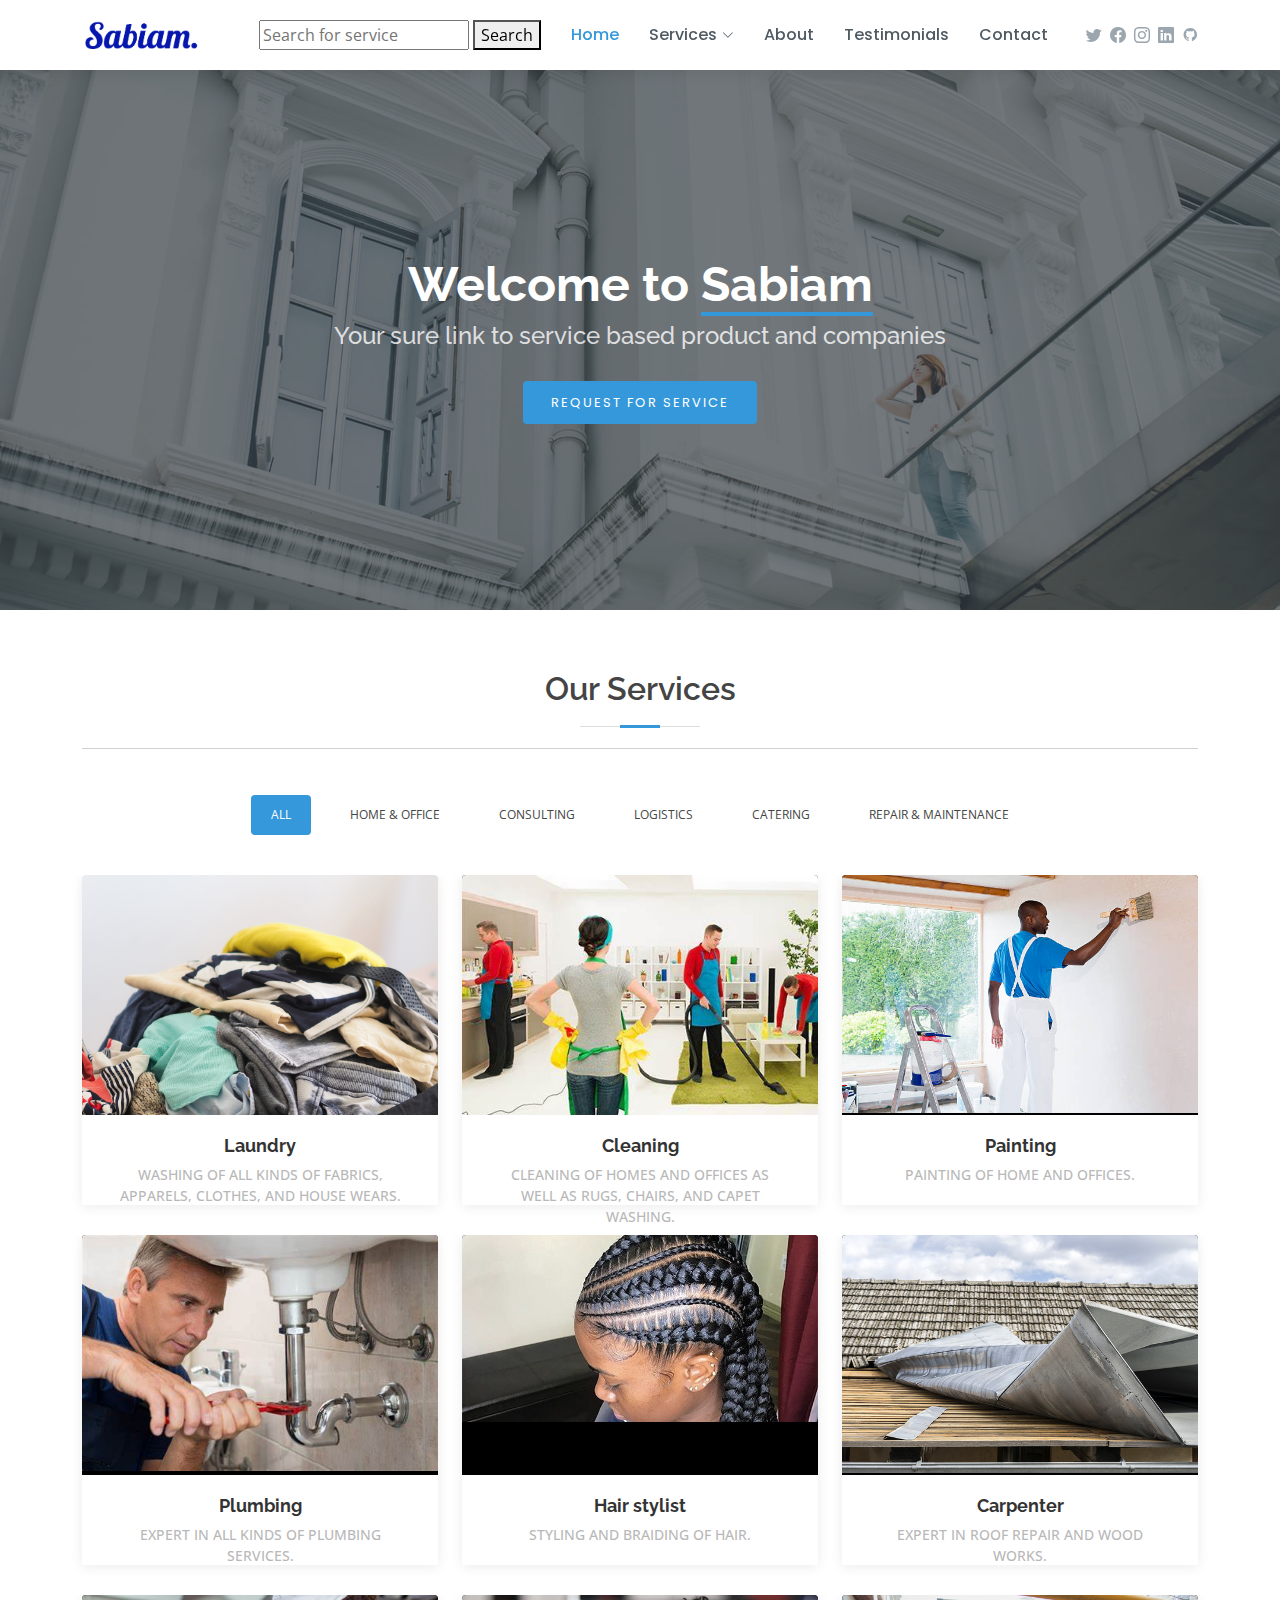
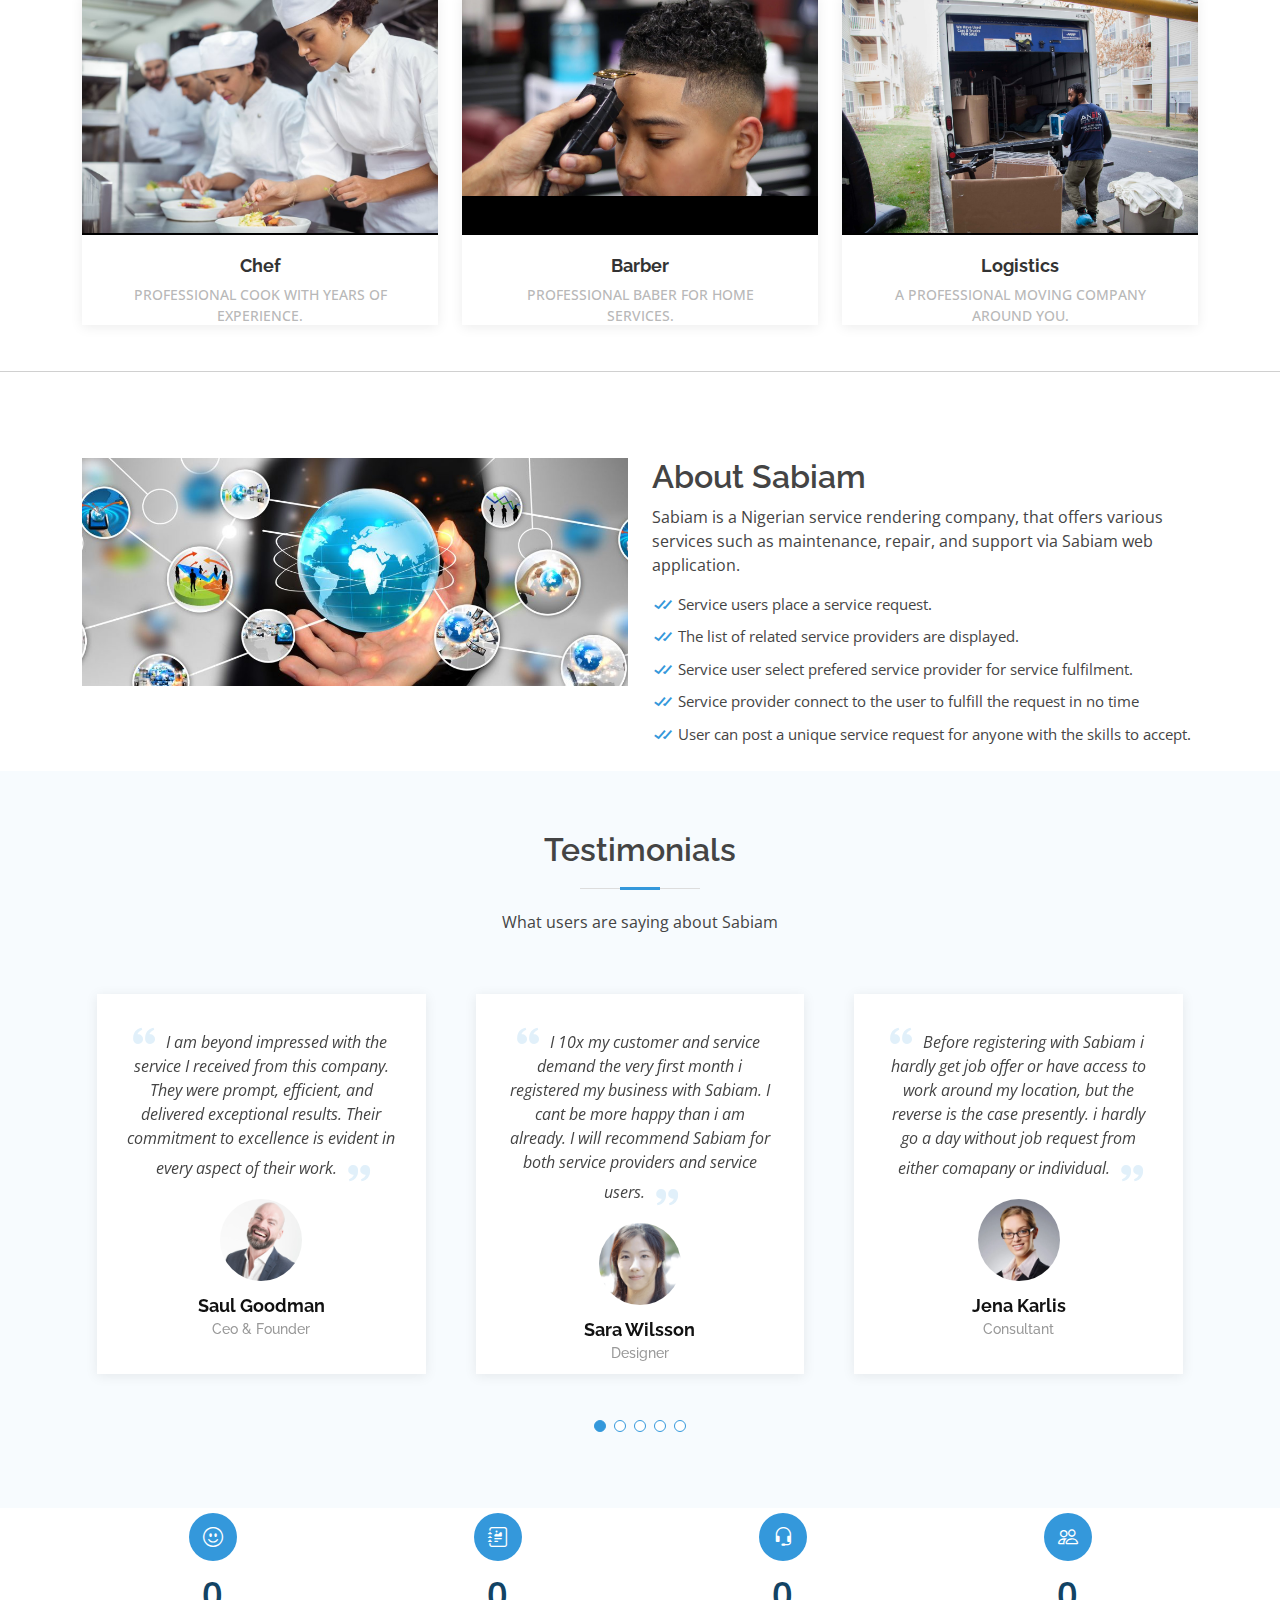
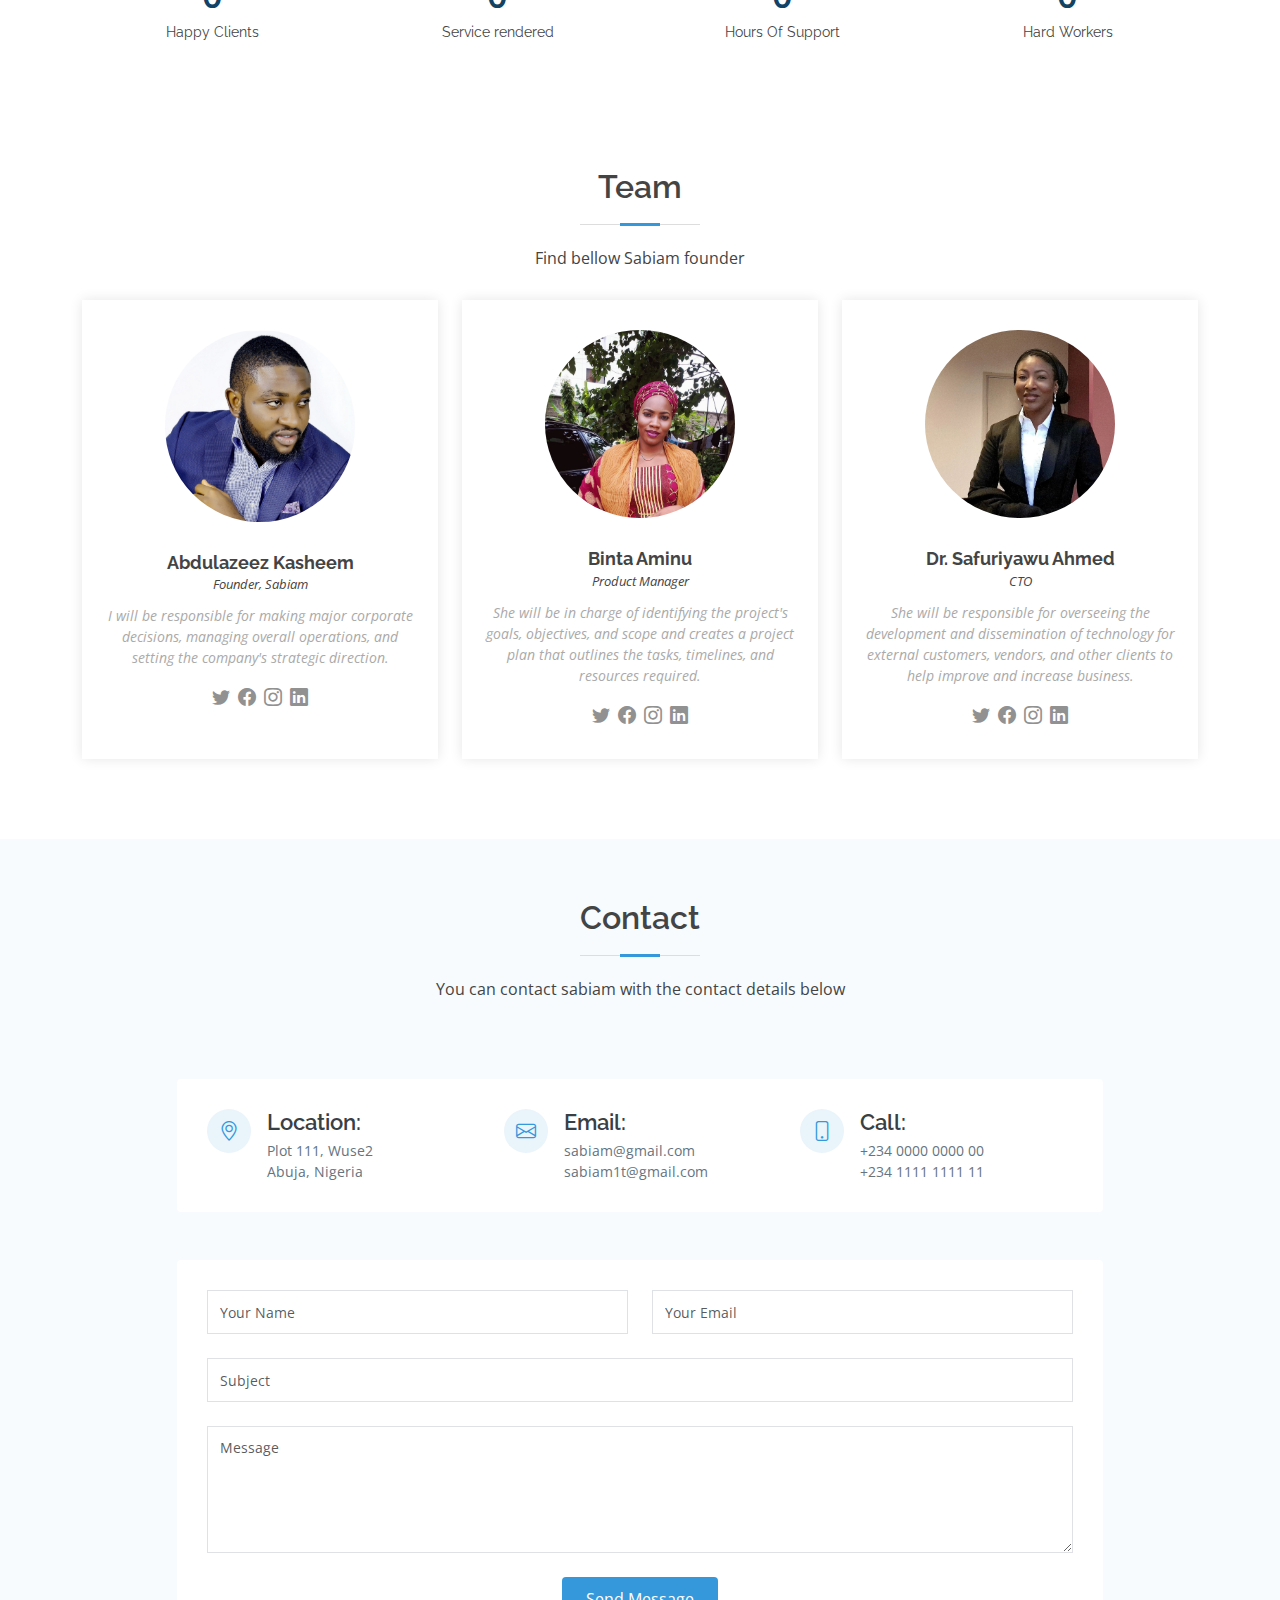
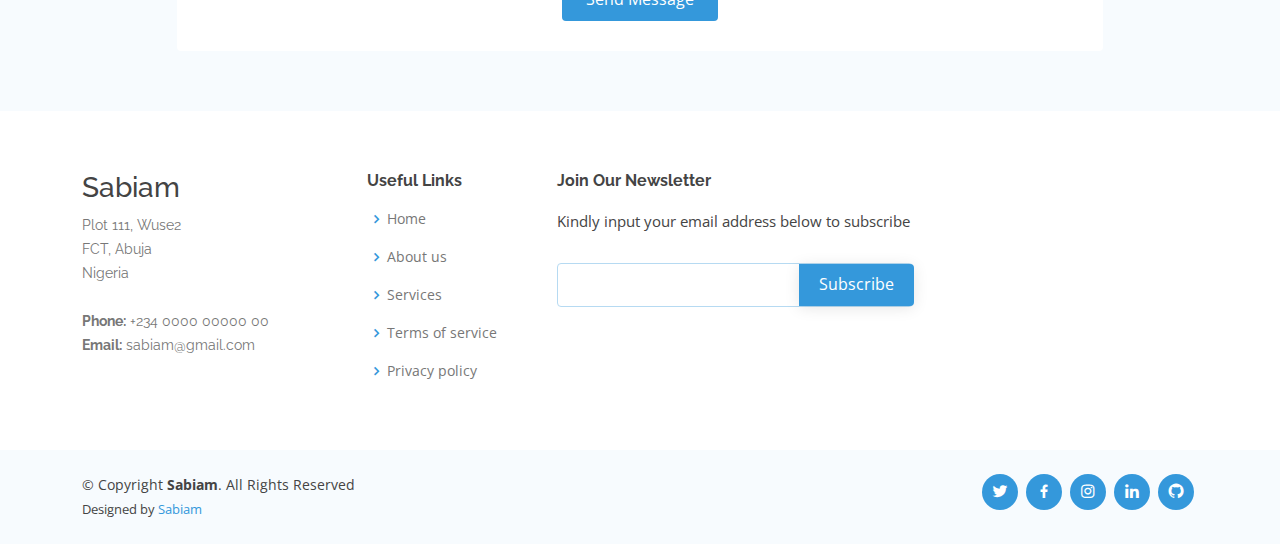
<file: index.html>
<!DOCTYPE html>
<html lang="en">

<head>
  <meta charset="utf-8">
  <meta content="width=device-width, initial-scale=1.0" name="viewport">

  <title>Sabiam</title>
  <meta content="" name="description">
  <meta content="" name="keywords">

  <!-- Favicons -->
  <link href="assets/img/favicon.png" rel="icon">
  <link href="assets/img/apple-touch-icon.png" rel="apple-touch-icon">

  <!-- Google Fonts -->
  <link href="https://fonts.googleapis.com/css?family=Open+Sans:300,300i,400,400i,600,600i,700,700i|Raleway:300,300i,400,400i,500,500i,600,600i,700,700i|Poppins:300,300i,400,400i,500,500i,600,600i,700,700i" rel="stylesheet">

  <!-- Vendor CSS Files -->
  <link href="assets/vendor/bootstrap/css/bootstrap.min.css" rel="stylesheet">
  <link href="assets/vendor/bootstrap-icons/bootstrap-icons.css" rel="stylesheet">
  <link href="assets/vendor/boxicons/css/boxicons.min.css" rel="stylesheet">
  <link href="assets/vendor/glightbox/css/glightbox.min.css" rel="stylesheet">
  <link href="assets/vendor/swiper/swiper-bundle.min.css" rel="stylesheet">

  <!-- Template Main CSS File -->
  <link href="assets/css/style.css" rel="stylesheet">

</head>

<body>

  <!-- ======= Header ======= -->
  <header id="header" class="fixed-top d-flex align-items-center">
    <div class="container d-flex align-items-center">

      <div class="logo me-auto">
        <!-- <h1><a href="index.html">Sabiam</a></h1>-->
        <!-- Uncomment below if you prefer to use an image logo -->
        <a href="index.html"><img src="assets/img/logo.png" alt="" class="img-fluid"></a>
      </div>

      <div>
        <form>
          <input type="text" id="search_input" placeholder="Search for service">
          <button type="submit">Search</button>
        </form>
      </div>

      <nav id="navbar" class="navbar order-last order-lg-0">
        <ul>
          <li><a class="nav-link scrollto active" href="#hero">Home</a></li>
          
          <!-- <li><a class="nav-link scrollto" href="#services">Services</a></li> -->
          <!-- <li><a class="nav-link scrollto " href="#portfolio">Services</a></li> -->
          
          <li class="dropdown"><a href="#portfolio"><span>Services</span> <i class="bi bi-chevron-down"></i></a>
            <ul>
              <li class="dropdown"><a href="#"><span>Home & Offices</span> <i class="bi bi-chevron-right"></i></a>
                <ul>
                  <li><a href="#">Laundry</a></li>
                  <li><a href="#">Home cleaning</a></li>
                  <li><a href="#">Office cleaning</a></li>
                  <li><a href="#">Baby seating</a></li>
                  <li><a href="#">Gardening</a></li>
                  <li><a href="#">Car wash</a></li>
                  <li><a href="#">Security</a></li>
                </ul>
              </li>
              <li class="dropdown"><a href="#"><span>Consulting</span> <i class="bi bi-chevron-right"></i></a>
                <ul>
                  <li><a href="#">Legal consultant</a></li>
                  <li><a href="#">Marriage and Relationship counseling</a></li>
                  <li><a href="#">IT/ Technology consulting</a></li>
                  <li><a href="#">Growth Marketing consultant</a></li>
                  <li><a href="#">Financial consulting</a></li>
                  <li><a href="#">Business consultant</a></li>
                  <li><a href="#">Wellness/Fitness consultant</a></li>
                </ul>
              </li>
              <li class="dropdown"><a href="#"><span>Logistics</span> <i class="bi bi-chevron-right"></i></a>
                <ul>
                  <li><a href="#">Freight shipping</a></li>
                  <li><a href="#">Interstate delivery</a></li>
                  <li><a href="#">Intrastate delivery</a></li>
                </ul>
              </li>
              <li><a href="#">Catering</a></li>
              <li><a href="#">Repair & Maintenance</a></li>
            </ul>
          </li>
          <li><a class="nav-link scrollto" href="#about">About</a></li>
          <li><a class="nav-link scrollto" href="#testimonials">Testimonials</a></li>
          <li><a class="nav-link scrollto" href="#contact">Contact</a></li>
        </ul>
        <i class="bi bi-list mobile-nav-toggle"></i>
      </nav><!-- .navbar -->

      <div class="header-social-links d-flex align-items-center">
        <a href="https://twitter.com/web3_memer" class="twitter" target="_blank"><i class="bi bi-twitter"></i></a>
        <a href="https://web.facebook.com/akasheem" class="facebook" target="_blank"><i class="bi bi-facebook"></i></a>
        <a href="https://www.instagram.com/dbigkash/" class="instagram" target="_blank"><i class="bi bi-instagram"></i></a>
        <a href="https://www.linkedin.com/in/abdulazeez-kasheem-27303259/" class="linkedin" target="_blank"><i class="bi bi-linkedin"></i></i></a>
        <a href="https://github.com/kash-cpu/" class="github" target="_blank"><i class="bx bxl-github"></i></a>
      </div>

    </div>
  </header><!-- End Header -->

  <!-- ======= Hero Section ======= -->
  <section id="hero" class="d-flex flex-column justify-content-center align-items-center">
    <div class="container text-center text-md-left" data-aos="fade-up">
      <h1>Welcome to <span>Sabiam</span></h1>
      <h2>Your sure link to service based product and companies</h2>
      <a href="#portfolio" class="btn-get-started scrollto">Request For Service</a>
    </div>
  </section><!-- End Hero -->

  <main id="main">

    <!-- ======= Portfolio Section ======= -->
    <section id="portfolio" class="portfolio">
      <div class="container">

        <div class="section-title">
          <h2>Our Services</h2>
         <!-- <p>Search below for any available services that you are good at to fulfill and make you some cool money.</p> -->
          <hr>
        </div>

        <div class="row">
          <div class="col-lg-12">
            <ul id="portfolio-flters">
              <li data-filter="*" class="filter-active">All</li>
              <li data-filter=".filter-app">Home & Office</li>
              <li data-filter=".filter-card">Consulting</li>
              <li data-filter=".filter-app">Logistics</li>
              <li data-filter=".filter-app">Catering</li>
              <li data-filter=".filter-app">Repair & Maintenance</li>
            </ul>
          </div>
        </div>

        <div class="row portfolio-container">

          <div class="col-lg-4 col-md-6 portfolio-item filter-app wow fadeInUp">
            <div class="portfolio-wrap">
              <figure>
                <img src="assets/img/portfolio/portfolio-1.jpg" class="img-fluid" alt="">
                <a href="assets/img/portfolio/portfolio-1.jpg" data-gallery="portfolioGallery"></a>
                <!--<a href="portfolio-details.html" class="link-details" title="More Details"><i class="bx bx-link"></i></a>-->
              </figure>

              <div class="portfolio-info">
                <h4><a href="portfolio-details.html" target="_blank">Laundry</a></h4>
                <p>Washing of all kinds of fabrics, apparels, clothes, and house wears.</p>
              </div>
            </div>
          </div>

          <div class="col-lg-4 col-md-6 portfolio-item filter-web wow fadeInUp" data-wow-delay="0.1s">
            <div class="portfolio-wrap">
              <figure>
                <img src="assets/img/portfolio/portfolio-2.jpeg" class="img-fluid" alt="">
                <a href="assets/img/portfolio/portfolio-2.jpeg" data-gallery="portfolioGallery"></a>
                <!--<a href="portfolio-details.html" class="link-details" title="More Details"><i class="bx bx-link"></i></a>-->
              </figure>

              <div class="portfolio-info">
                <h4><a href="portfolio-details.html" target="_blank">Cleaning</a></h4>
                <p>Cleaning of homes and offices as well as rugs, chairs, and capet washing.</p>
              </div>
            </div>
          </div>

          <div class="col-lg-4 col-md-6 portfolio-item filter-app wow fadeInUp" data-wow-delay="0.2s">
            <div class="portfolio-wrap">
              <figure>
                <img src="assets/img/portfolio/portfolio-3.jpg" class="img-fluid" alt="">
                <a href="assets/img/portfolio/portfolio-3.jpg" data-gallery="portfolioGallery"></a>
                <!--<a href="portfolio-details.html" class="link-details" title="More Details"><i class="bx bx-link"></i></a>-->
              </figure>

              <div class="portfolio-info">
                <h4><a href="portfolio-details.html" target="_blank">Painting</a></h4>
                <p>Painting of home and offices.</p>
              </div>
            </div>
          </div>

          <div class="col-lg-4 col-md-6 portfolio-item filter-card wow fadeInUp">
            <div class="portfolio-wrap">
              <figure>
                <img src="assets/img/portfolio/portfolio-4.jpeg" class="img-fluid" alt="">
                <a href="assets/img/portfolio/portfolio-4.jpeg" data-gallery="portfolioGallery"></a>
                <!--<a href="portfolio-details.html" class="link-details" title="More Details"><i class="bx bx-link"></i></a>-->
              </figure>

              <div class="portfolio-info">
                <h4><a href="portfolio-details.html" target="_blank">Plumbing</a></h4>
                <p>Expert in all kinds of plumbing services.</p>
              </div>
            </div>
          </div>

          <div class="col-lg-4 col-md-6 portfolio-item filter-web wow fadeInUp" data-wow-delay="0.1s">
            <div class="portfolio-wrap">
              <figure>
                <img src="assets/img/portfolio/portfolio-5.jpg" class="img-fluid" alt="">
                <a href="assets/img/portfolio/portfolio-5.jpg" data-gallery="portfolioGallery"></a>
                <!--<a href="portfolio-details.html" class="link-details" title="More Details"><i class="bx bx-link"></i></a>-->
              </figure>

              <div class="portfolio-info">
                <h4><a href="portfolio-details.html" target="_blank">Hair stylist</a></h4>
                <p>Styling and braiding of hair.</p>
              </div>
            </div>
          </div>

          <div class="col-lg-4 col-md-6 portfolio-item filter-app wow fadeInUp" data-wow-delay="0.2s">
            <div class="portfolio-wrap">
              <figure>
                <img src="assets/img/portfolio/portfolio-6.jpg" class="img-fluid" alt="">
                <a href="assets/img/portfolio/portfolio-6.jpg" data-gallery="portfolioGallery"></a>
                <!--<a href="portfolio-details.html" class="link-details" title="More Details"><i class="bx bx-link"></i></a>-->
              </figure>

              <div class="portfolio-info">
                <h4><a href="portfolio-details.html" target="_blank">Carpenter</a></h4>
                <p>Expert in roof repair and wood works.</p>
              </div>
            </div>
          </div>

          <div class="col-lg-4 col-md-6 portfolio-item filter-card wow fadeInUp">
            <div class="portfolio-wrap">
              <figure>
                <img src="assets/img/portfolio/portfolio-7.jpeg" class="img-fluid" alt="">
                <a href="assets/img/portfolio/portfolio-7.jpeg" data-gallery="portfolioGallery"></a>
                <!--<a href="portfolio-details.html" class="link-details" title="More Details"><i class="bx bx-link"></i></a>-->
              </figure>

              <div class="portfolio-info">
                <h4><a href="portfolio-details.html" target="_blank">Chef</a></h4>
                <p>Professional cook with years of experience.</p>
              </div>
            </div>
          </div>

          <div class="col-lg-4 col-md-6 portfolio-item filter-card wow fadeInUp" data-wow-delay="0.1s">
            <div class="portfolio-wrap">
              <figure>
                <img src="assets/img/portfolio/portfolio-8.jpg" class="img-fluid" alt="">
                <a href="assets/img/portfolio/portfolio-8.jpg" data-gallery="portfolioGallery"></a>
                <!--<a href="portfolio-details.html" class="link-details" title="More Details"><i class="bx bx-link"></i></a>-->
              </figure>

              <div class="portfolio-info">
                <h4><a href="portfolio-details.html" target="_blank">Barber</a></h4>
                <p>Professional baber for home services.</p>
              </div>
            </div>
          </div>

          <div class="col-lg-4 col-md-6 portfolio-item filter-web wow fadeInUp" data-wow-delay="0.2s">
            <div class="portfolio-wrap">
              <figure>
                <img src="assets/img/portfolio/portfolio-9.jpg" class="img-fluid" alt="">
                <a href="assets/img/portfolio/portfolio-9.jpg" data-gallery="portfolioGallery"></a>
                <!--<a href="portfolio-details.html" class="link-details" title="More Details"><i class="bx bx-link"></i></a>-->
              </figure>

              <div class="portfolio-info">
                <h4><a href="portfolio-details.html" target="_blank">Logistics</a></h4>
                <p>A professional moving company around you.</p>
              </div>
            </div>
          </div>

        </div>

      </div>
      <hr>
    </section><!-- End Portfolio Section -->

    





    <!-- ======= About Section ======= -->
    <section id="about" class="about">
      <div class="container">

        <div class="row">
          <div class="col-lg-6">
            <img src="assets/img/about.jpeg" class="img-fluid" alt="">
          </div>
          <div class="col-lg-6 pt-4 pt-lg-0">
            <h3>About Sabiam</h3>
            <p>
              Sabiam is a Nigerian service rendering company, that offers various services such as maintenance, repair, and support via Sabiam web application.
            </p>
            <ul>
              <li><i class="bx bx-check-double"></i> Service users place a service request.</li>
              <li><i class="bx bx-check-double"></i> The list of related service providers are displayed.</li>
              <li><i class="bx bx-check-double"></i> Service user select prefered service provider for service fulfilment.</li>
              <li><i class="bx bx-check-double"></i> Service provider connect to the user to fulfill the request in no time</li>
              <li><i class="bx bx-check-double"></i> User can post a unique service request for anyone with the skills to accept.</li>
            </ul>
            <h3></h3>
          </div>
        </div>

      </div>
    </section><!-- End About Section -->


        <!-- ======= Testimonials Section ======= -->
        <section id="testimonials" class="testimonials section-bg">
          <div class="container">
    
            <div class="section-title">
              <h2>Testimonials</h2>
              <p>What users are saying about Sabiam</p>
            </div>
    
            <div class="testimonials-slider swiper" data-aos="fade-up" data-aos-delay="100">
              <div class="swiper-wrapper">
    
                <div class="swiper-slide">
                  <div class="testimonial-item">
                    <p>
                      <i class="bx bxs-quote-alt-left quote-icon-left"></i>
                      I am beyond impressed with the service I received from this company. They were prompt, efficient, and delivered exceptional results. Their commitment to excellence is evident in every aspect of their work.
                      <i class="bx bxs-quote-alt-right quote-icon-right"></i>
                    </p>
                    <img src="assets/img/testimonials/testimonials-1.jpg" class="testimonial-img" alt="">
                    <h3>Saul Goodman</h3>
                    <h4>Ceo &amp; Founder</h4>
                  </div>
                </div><!-- End testimonial item -->
    
                <div class="swiper-slide">
                  <div class="testimonial-item">
                    <p>
                      <i class="bx bxs-quote-alt-left quote-icon-left"></i>
                      I 10x my customer and service demand the very first month i registered my business with Sabiam. I cant be more happy than i am already. I will recommend Sabiam for both service providers and service users.
                      <i class="bx bxs-quote-alt-right quote-icon-right"></i>
                    </p>
                    <img src="assets/img/testimonials/testimonials-2.jpg" class="testimonial-img" alt="">
                    <h3>Sara Wilsson</h3>
                    <h4>Designer</h4>
                  </div>
                </div><!-- End testimonial item -->
    
                <div class="swiper-slide">
                  <div class="testimonial-item">
                    <p>
                      <i class="bx bxs-quote-alt-left quote-icon-left"></i>
                      Before registering with Sabiam i hardly get job offer or have access to work around my location, but the reverse is the case presently. i hardly go a day without job request from either comapany or individual.
                      <i class="bx bxs-quote-alt-right quote-icon-right"></i>
                    </p>
                    <img src="assets/img/testimonials/testimonials-3.jpg" class="testimonial-img" alt="">
                    <h3>Jena Karlis</h3>
                    <h4>Consultant</h4>
                  </div>
                </div><!-- End testimonial item -->
    
                <div class="swiper-slide">
                  <div class="testimonial-item">
                    <p>
                      <i class="bx bxs-quote-alt-left quote-icon-left"></i>
                      Registering with Sabiam was one of the best decisions i made. I now decide on when and when not to work.
                      <i class="bx bxs-quote-alt-right quote-icon-right"></i>
                    </p>
                    <img src="assets/img/testimonials/testimonials-4.jpg" class="testimonial-img" alt="">
                    <h3>Matt Brandon</h3>
                    <h4>Freelancer</h4>
                  </div>
                </div><!-- End testimonial item -->
    
                <div class="swiper-slide">
                  <div class="testimonial-item">
                    <p>
                      <i class="bx bxs-quote-alt-left quote-icon-left"></i>
                      I now cook and cater for different celebrities all over Nigeria. Thanks to Sabiam for exposing my skills to the world.
                      <i class="bx bxs-quote-alt-right quote-icon-right"></i>
                    </p>
                    <img src="assets/img/testimonials/testimonials-5.jpg" class="testimonial-img" alt="">
                    <h3>John Larson</h3>
                    <h4>Cook</h4>
                  </div>
                </div><!-- End testimonial item -->
    
              </div>
              <div class="swiper-pagination"></div>
            </div>
    
          </div>
        </section><!-- End Testimonials Section -->

    <!-- ======= Counts Section ======= -->
    <section id="counts" class="counts">
      <div class="container">

        <div class="row">

          <div class="col-lg-3 col-6">
            <div class="count-box">
              <i class="bi bi-emoji-smile"></i>
              <span data-purecounter-start="0" data-purecounter-end="232" data-purecounter-duration="1" class="purecounter"></span>
              <p>Happy Clients</p>
            </div>
          </div>

          <div class="col-lg-3 col-6">
            <div class="count-box">
              <i class="bi bi-journal-richtext"></i>
              <span data-purecounter-start="0" data-purecounter-end="521" data-purecounter-duration="1" class="purecounter"></span>
              <p>Service rendered</p>
            </div>
          </div>

          <div class="col-lg-3 col-6 mt-5 mt-lg-0">
            <div class="count-box">
              <i class="bi bi-headset"></i>
              <span data-purecounter-start="0" data-purecounter-end="1463" data-purecounter-duration="1" class="purecounter"></span>
              <p>Hours Of Support</p>
            </div>
          </div>

          <div class="col-lg-3 col-6 mt-5 mt-lg-0">
            <div class="count-box">
              <i class="bi bi-people"></i>
              <span data-purecounter-start="0" data-purecounter-end="15" data-purecounter-duration="1" class="purecounter"></span>
              <p>Hard Workers</p>
            </div>
          </div>

        </div>

      </div>
    </section><!-- End Counts Section -->

    <!-- ======= Team Section ======= -->
    <section id="team" class="team">
      <div class="container">

        <div class="section-title">
          <h2>Team</h2>
          <p>Find bellow Sabiam founder</p>
        </div>

        <div class="row">
          <div class="col-lg-4 col-md-6 d-flex align-items-stretch">
            <div class="member">
              <img src="assets/img/team/team-1.jpg" alt="">
              <h4>Abdulazeez Kasheem</h4>
              <span>Founder, Sabiam</span>
              <p>
                I will be responsible for making major corporate decisions, managing overall operations, and setting the company's strategic direction.
              </p>
              <div class="social">
                <a href=""><i class="bi bi-twitter"></i></a>
                <a href=""><i class="bi bi-facebook"></i></a>
                <a href=""><i class="bi bi-instagram"></i></a>
                <a href=""><i class="bi bi-linkedin"></i></a>
              </div>
            </div>
          </div>

          <div class="col-lg-4 col-md-6 d-flex align-items-stretch">
            <div class="member">
              <img src="assets/img/team/team-2.jpg" alt="">
              <h4>Binta Aminu</h4>
              <span>Product Manager</span>
              <p>
                She will be in charge of identifying the project's goals, objectives, and scope and creates a project plan that outlines the tasks, timelines, and resources required.
              </p>
              <div class="social">
                <a href=""><i class="bi bi-twitter"></i></a>
                <a href=""><i class="bi bi-facebook"></i></a>
                <a href=""><i class="bi bi-instagram"></i></a>
                <a href=""><i class="bi bi-linkedin"></i></a>
              </div>
            </div>
          </div>

          <div class="col-lg-4 col-md-6 d-flex align-items-stretch">
            <div class="member">
              <img src="assets/img/team/team-3.jpg" alt="">
              <h4>Dr. Safuriyawu Ahmed</h4>
              <span>CTO</span>
              <p>
                She will be responsible for overseeing the development and dissemination of technology for external customers, vendors, and other clients to help improve and increase business.
              </p>
              <div class="social">
                <a href=""><i class="bi bi-twitter"></i></a>
                <a href=""><i class="bi bi-facebook"></i></a>
                <a href=""><i class="bi bi-instagram"></i></a>
                <a href=""><i class="bi bi-linkedin"></i></a>
              </div>
            </div>
          </div>

        </div>

      </div>
    </section><!-- End Team Section -->

    <!-- ======= Contact Section ======= -->
    <section id="contact" class="contact section-bg">
      <div class="container">

        <div class="section-title">
          <h2>Contact</h2>
          <p>You can contact sabiam with the contact details below</p>
        </div>

        <div class="row mt-5 justify-content-center">

          <div class="col-lg-10">

            <div class="info-wrap">
              <div class="row">
                <div class="col-lg-4 info">
                  <i class="bi bi-geo-alt"></i>
                  <h4>Location:</h4>
                  <p>Plot 111, Wuse2<br>Abuja, Nigeria</p>
                </div>

                <div class="col-lg-4 info mt-4 mt-lg-0">
                  <i class="bi bi-envelope"></i>
                  <h4>Email:</h4>
                  <p>sabiam@gmail.com<br>sabiam1t@gmail.com</p>
                </div>

                <div class="col-lg-4 info mt-4 mt-lg-0">
                  <i class="bi bi-phone"></i>
                  <h4>Call:</h4>
                  <p>+234 0000 0000 00<br>+234 1111 1111 11</p>
                </div>
              </div>
            </div>

          </div>

        </div>

        <div class="row mt-5 justify-content-center">
          <div class="col-lg-10">
            <form action="forms/contact.php" method="post" role="form" class="php-email-form">
              <div class="row">
                <div class="col-md-6 form-group">
                  <input type="text" name="name" class="form-control" id="name" placeholder="Your Name" required>
                </div>
                <div class="col-md-6 form-group mt-3 mt-md-0">
                  <input type="email" class="form-control" name="email" id="email" placeholder="Your Email" required>
                </div>
              </div>
              <div class="form-group mt-3">
                <input type="text" class="form-control" name="subject" id="subject" placeholder="Subject" required>
              </div>
              <div class="form-group mt-3">
                <textarea class="form-control" name="message" rows="5" placeholder="Message" required></textarea>
              </div>
              <div class="my-3">
                <div class="loading">Loading</div>
                <div class="error-message"></div>
                <div class="sent-message">Your message has been sent. Thank you!</div>
              </div>
              <div class="text-center"><button type="submit">Send Message</button></div>
            </form>
          </div>

        </div>

      </div>
    </section><!-- End Contact Section -->

  </main><!-- End #main -->

  <!-- ======= Footer ======= -->
  <footer id="footer">

    <div class="footer-top">
      <div class="container">
        <div class="row">

          <div class="col-lg-3 col-md-6 footer-contact">
            <h3>Sabiam</h3>
            <p>
              Plot 111, Wuse2 <br>
              FCT, Abuja<br>
              Nigeria <br><br>
              <strong>Phone:</strong> +234 0000 00000 00<br>
              <strong>Email:</strong> sabiam@gmail.com<br>
            </p>
          </div>

          <div class="col-lg-2 col-md-6 footer-links">
            <h4>Useful Links</h4>
            <ul>
              <li><i class="bx bx-chevron-right"></i> <a href="#">Home</a></li>
              <li><i class="bx bx-chevron-right"></i> <a href="#">About us</a></li>
              <li><i class="bx bx-chevron-right"></i> <a href="#">Services</a></li>
              <li><i class="bx bx-chevron-right"></i> <a href="#">Terms of service</a></li>
              <li><i class="bx bx-chevron-right"></i> <a href="#">Privacy policy</a></li>
            </ul>
          </div>

          <div class="col-lg-4 col-md-6 footer-newsletter">
            <h4>Join Our Newsletter</h4>
            <p>Kindly input your email address below to subscribe</p>
            <form action="" method="post">
              <input type="email" name="email"><input type="submit" value="Subscribe">
            </form>
          </div>

        </div>
      </div>
    </div>

    <div class="container d-md-flex py-4">

      <div class="me-md-auto text-center text-md-start">
        <div class="copyright">
          &copy; Copyright <strong><span>Sabiam</span></strong>. All Rights Reserved
        </div>
        <div class="credits">
          <!-- All the links in the footer should remain intact. -->
          <!-- You can delete the links only if you purchased the pro version. -->
          <!-- Licensing information: https://bootstrapmade.com/license/ -->
          <!-- Purchase the pro version with working PHP/AJAX contact form: https://bootstrapmade.com/lumia-bootstrap-business-template/ -->
          Designed by <a href="https://bootstrapmade.com/">Sabiam</a>
        </div>
      </div>
      <div class="social-links text-center text-md-right pt-3 pt-md-0">
        <a href="https://twitter.com/home" class="twitter" target="_blank"><i class="bx bxl-twitter"></i></a>
        <a href="https://web.facebook.com/akasheem" class="facebook" target="_blank"><i class="bx bxl-facebook"></i></a>
        <a href="https://www.instagram.com/dbigkash/" class="instagram" target="_blank"><i class="bx bxl-instagram"></i></a>
        <a href="https://www.linkedin.com/in/abdulazeez-kasheem-27303259/" class="linkedin" target="_blank"><i class="bx bxl-linkedin"></i></a>
        <a href="https://github.com/kash-cpu/" class="github" target="_blank"><i class="bx bxl-github"></i></a>
      </div>
    </div>
  </footer><!-- End Footer -->

  <a href="#" class="back-to-top d-flex align-items-center justify-content-center"><i class="bi bi-arrow-up-short"></i></a>

  <!-- Vendor JS Files -->
  <script src="assets/vendor/purecounter/purecounter_vanilla.js"></script>
  <script src="assets/vendor/bootstrap/js/bootstrap.bundle.min.js"></script>
  <script src="assets/vendor/glightbox/js/glightbox.min.js"></script>
  <script src="assets/vendor/isotope-layout/isotope.pkgd.min.js"></script>
  <script src="assets/vendor/swiper/swiper-bundle.min.js"></script>
  <script src="assets/vendor/waypoints/noframework.waypoints.js"></script>
  <script src="assets/vendor/php-email-form/validate.js"></script>

  <!-- Template Main JS File -->
  <script src="assets/js/main.js"></script>

</body>

</html>
</file>
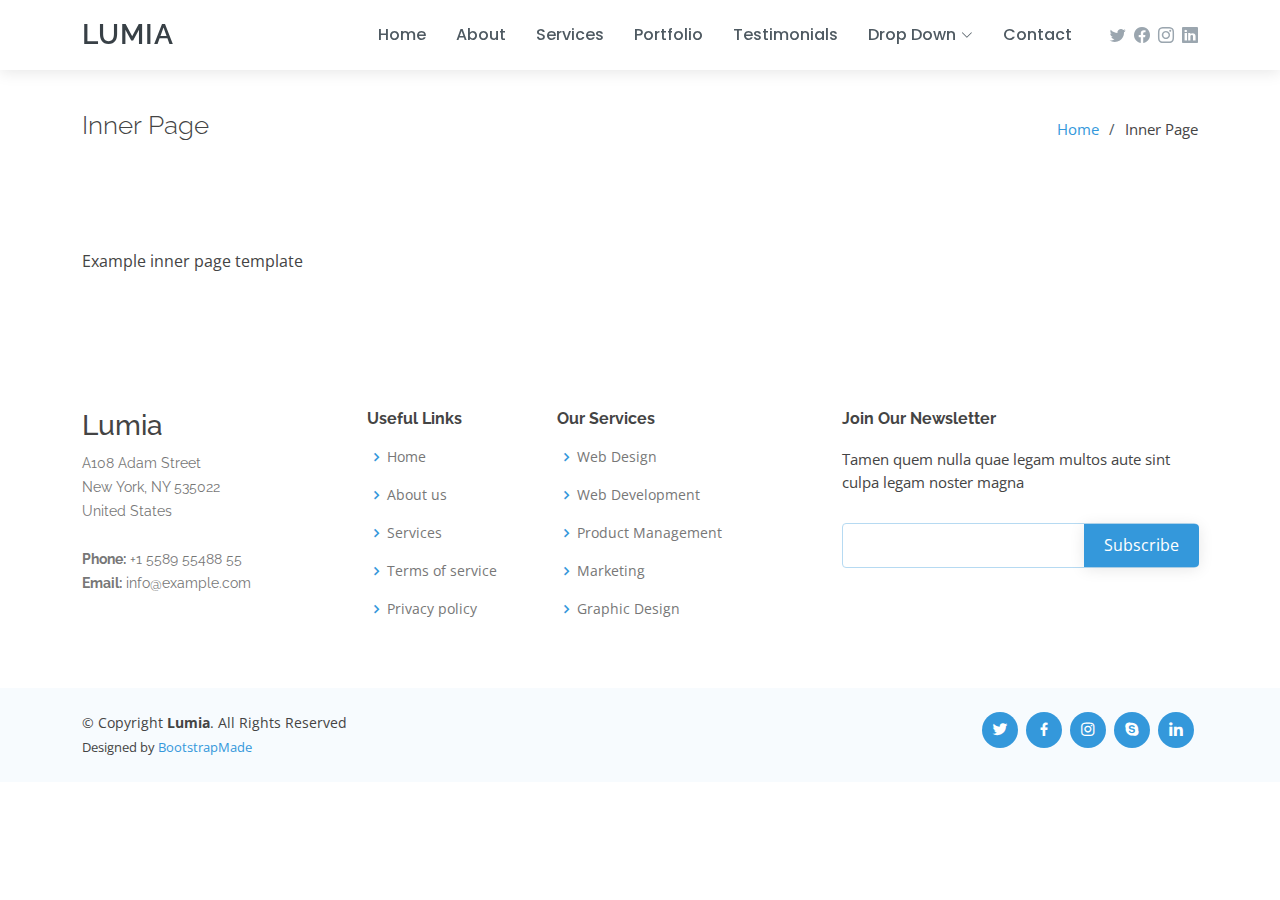
<file: inner-page.html>
<!DOCTYPE html>
<html lang="en">

<head>
  <meta charset="utf-8">
  <meta content="width=device-width, initial-scale=1.0" name="viewport">

  <title>Inner Page - Lumia Bootstrap Template</title>
  <meta content="" name="description">
  <meta content="" name="keywords">

  <!-- Favicons -->
  <link href="assets/img/favicon.png" rel="icon">
  <link href="assets/img/apple-touch-icon.png" rel="apple-touch-icon">

  <!-- Google Fonts -->
  <link href="https://fonts.googleapis.com/css?family=Open+Sans:300,300i,400,400i,600,600i,700,700i|Raleway:300,300i,400,400i,500,500i,600,600i,700,700i|Poppins:300,300i,400,400i,500,500i,600,600i,700,700i" rel="stylesheet">

  <!-- Vendor CSS Files -->
  <link href="assets/vendor/bootstrap/css/bootstrap.min.css" rel="stylesheet">
  <link href="assets/vendor/bootstrap-icons/bootstrap-icons.css" rel="stylesheet">
  <link href="assets/vendor/boxicons/css/boxicons.min.css" rel="stylesheet">
  <link href="assets/vendor/glightbox/css/glightbox.min.css" rel="stylesheet">
  <link href="assets/vendor/swiper/swiper-bundle.min.css" rel="stylesheet">

  <!-- Template Main CSS File -->
  <link href="assets/css/style.css" rel="stylesheet">

  <!-- =======================================================
  * Template Name: Lumia
  * Updated: May 30 2023 with Bootstrap v5.3.0
  * Template URL: https://bootstrapmade.com/lumia-bootstrap-business-template/
  * Author: BootstrapMade.com
  * License: https://bootstrapmade.com/license/
  ======================================================== -->
</head>

<body>

  <!-- ======= Header ======= -->
  <header id="header" class="fixed-top d-flex align-items-center">
    <div class="container d-flex align-items-center">

      <div class="logo me-auto">
        <h1><a href="index.html">Lumia</a></h1>
        <!-- Uncomment below if you prefer to use an image logo -->
        <!-- <a href="index.html"><img src="assets/img/logo.png" alt="" class="img-fluid"></a>-->
      </div>

      <nav id="navbar" class="navbar order-last order-lg-0">
        <ul>
          <li><a class="nav-link scrollto " href="#hero">Home</a></li>
          <li><a class="nav-link scrollto" href="#about">About</a></li>
          <li><a class="nav-link scrollto" href="#services">Services</a></li>
          <li><a class="nav-link scrollto " href="#portfolio">Portfolio</a></li>
          <li><a class="nav-link scrollto" href="#testimonials">Testimonials</a></li>
          <li class="dropdown"><a href="#"><span>Drop Down</span> <i class="bi bi-chevron-down"></i></a>
            <ul>
              <li><a href="#">Drop Down 1</a></li>
              <li class="dropdown"><a href="#"><span>Deep Drop Down</span> <i class="bi bi-chevron-right"></i></a>
                <ul>
                  <li><a href="#">Deep Drop Down 1</a></li>
                  <li><a href="#">Deep Drop Down 2</a></li>
                  <li><a href="#">Deep Drop Down 3</a></li>
                  <li><a href="#">Deep Drop Down 4</a></li>
                  <li><a href="#">Deep Drop Down 5</a></li>
                </ul>
              </li>
              <li><a href="#">Drop Down 2</a></li>
              <li><a href="#">Drop Down 3</a></li>
              <li><a href="#">Drop Down 4</a></li>
            </ul>
          </li>
          <li><a class="nav-link scrollto" href="#contact">Contact</a></li>
        </ul>
        <i class="bi bi-list mobile-nav-toggle"></i>
      </nav><!-- .navbar -->

      <div class="header-social-links d-flex align-items-center">
        <a href="#" class="twitter"><i class="bi bi-twitter"></i></a>
        <a href="#" class="facebook"><i class="bi bi-facebook"></i></a>
        <a href="#" class="instagram"><i class="bi bi-instagram"></i></a>
        <a href="#" class="linkedin"><i class="bi bi-linkedin"></i></i></a>
      </div>

    </div>
  </header><!-- End Header -->

  <main id="main">

    <!-- ======= Breadcrumbs ======= -->
    <section class="breadcrumbs">
      <div class="container">

        <div class="d-flex justify-content-between align-items-center">
          <h2>Inner Page</h2>
          <ol>
            <li><a href="index.html">Home</a></li>
            <li>Inner Page</li>
          </ol>
        </div>

      </div>
    </section><!-- End Breadcrumbs -->

    <section class="inner-page">
      <div class="container">
        <p>
          Example inner page template
        </p>
      </div>
    </section>

  </main><!-- End #main -->

  <!-- ======= Footer ======= -->
  <footer id="footer">

    <div class="footer-top">
      <div class="container">
        <div class="row">

          <div class="col-lg-3 col-md-6 footer-contact">
            <h3>Lumia</h3>
            <p>
              A108 Adam Street <br>
              New York, NY 535022<br>
              United States <br><br>
              <strong>Phone:</strong> +1 5589 55488 55<br>
              <strong>Email:</strong> info@example.com<br>
            </p>
          </div>

          <div class="col-lg-2 col-md-6 footer-links">
            <h4>Useful Links</h4>
            <ul>
              <li><i class="bx bx-chevron-right"></i> <a href="#">Home</a></li>
              <li><i class="bx bx-chevron-right"></i> <a href="#">About us</a></li>
              <li><i class="bx bx-chevron-right"></i> <a href="#">Services</a></li>
              <li><i class="bx bx-chevron-right"></i> <a href="#">Terms of service</a></li>
              <li><i class="bx bx-chevron-right"></i> <a href="#">Privacy policy</a></li>
            </ul>
          </div>

          <div class="col-lg-3 col-md-6 footer-links">
            <h4>Our Services</h4>
            <ul>
              <li><i class="bx bx-chevron-right"></i> <a href="#">Web Design</a></li>
              <li><i class="bx bx-chevron-right"></i> <a href="#">Web Development</a></li>
              <li><i class="bx bx-chevron-right"></i> <a href="#">Product Management</a></li>
              <li><i class="bx bx-chevron-right"></i> <a href="#">Marketing</a></li>
              <li><i class="bx bx-chevron-right"></i> <a href="#">Graphic Design</a></li>
            </ul>
          </div>

          <div class="col-lg-4 col-md-6 footer-newsletter">
            <h4>Join Our Newsletter</h4>
            <p>Tamen quem nulla quae legam multos aute sint culpa legam noster magna</p>
            <form action="" method="post">
              <input type="email" name="email"><input type="submit" value="Subscribe">
            </form>
          </div>

        </div>
      </div>
    </div>

    <div class="container d-md-flex py-4">

      <div class="me-md-auto text-center text-md-start">
        <div class="copyright">
          &copy; Copyright <strong><span>Lumia</span></strong>. All Rights Reserved
        </div>
        <div class="credits">
          <!-- All the links in the footer should remain intact. -->
          <!-- You can delete the links only if you purchased the pro version. -->
          <!-- Licensing information: https://bootstrapmade.com/license/ -->
          <!-- Purchase the pro version with working PHP/AJAX contact form: https://bootstrapmade.com/lumia-bootstrap-business-template/ -->
          Designed by <a href="https://bootstrapmade.com/">BootstrapMade</a>
        </div>
      </div>
      <div class="social-links text-center text-md-right pt-3 pt-md-0">
        <a href="#" class="twitter"><i class="bx bxl-twitter"></i></a>
        <a href="#" class="facebook"><i class="bx bxl-facebook"></i></a>
        <a href="#" class="instagram"><i class="bx bxl-instagram"></i></a>
        <a href="#" class="google-plus"><i class="bx bxl-skype"></i></a>
        <a href="#" class="linkedin"><i class="bx bxl-linkedin"></i></a>
      </div>
    </div>
  </footer><!-- End Footer -->

  <a href="#" class="back-to-top d-flex align-items-center justify-content-center"><i class="bi bi-arrow-up-short"></i></a>

  <!-- Vendor JS Files -->
  <script src="assets/vendor/purecounter/purecounter_vanilla.js"></script>
  <script src="assets/vendor/bootstrap/js/bootstrap.bundle.min.js"></script>
  <script src="assets/vendor/glightbox/js/glightbox.min.js"></script>
  <script src="assets/vendor/isotope-layout/isotope.pkgd.min.js"></script>
  <script src="assets/vendor/swiper/swiper-bundle.min.js"></script>
  <script src="assets/vendor/waypoints/noframework.waypoints.js"></script>
  <script src="assets/vendor/php-email-form/validate.js"></script>

  <!-- Template Main JS File -->
  <script src="assets/js/main.js"></script>

</body>

</html>
</file>
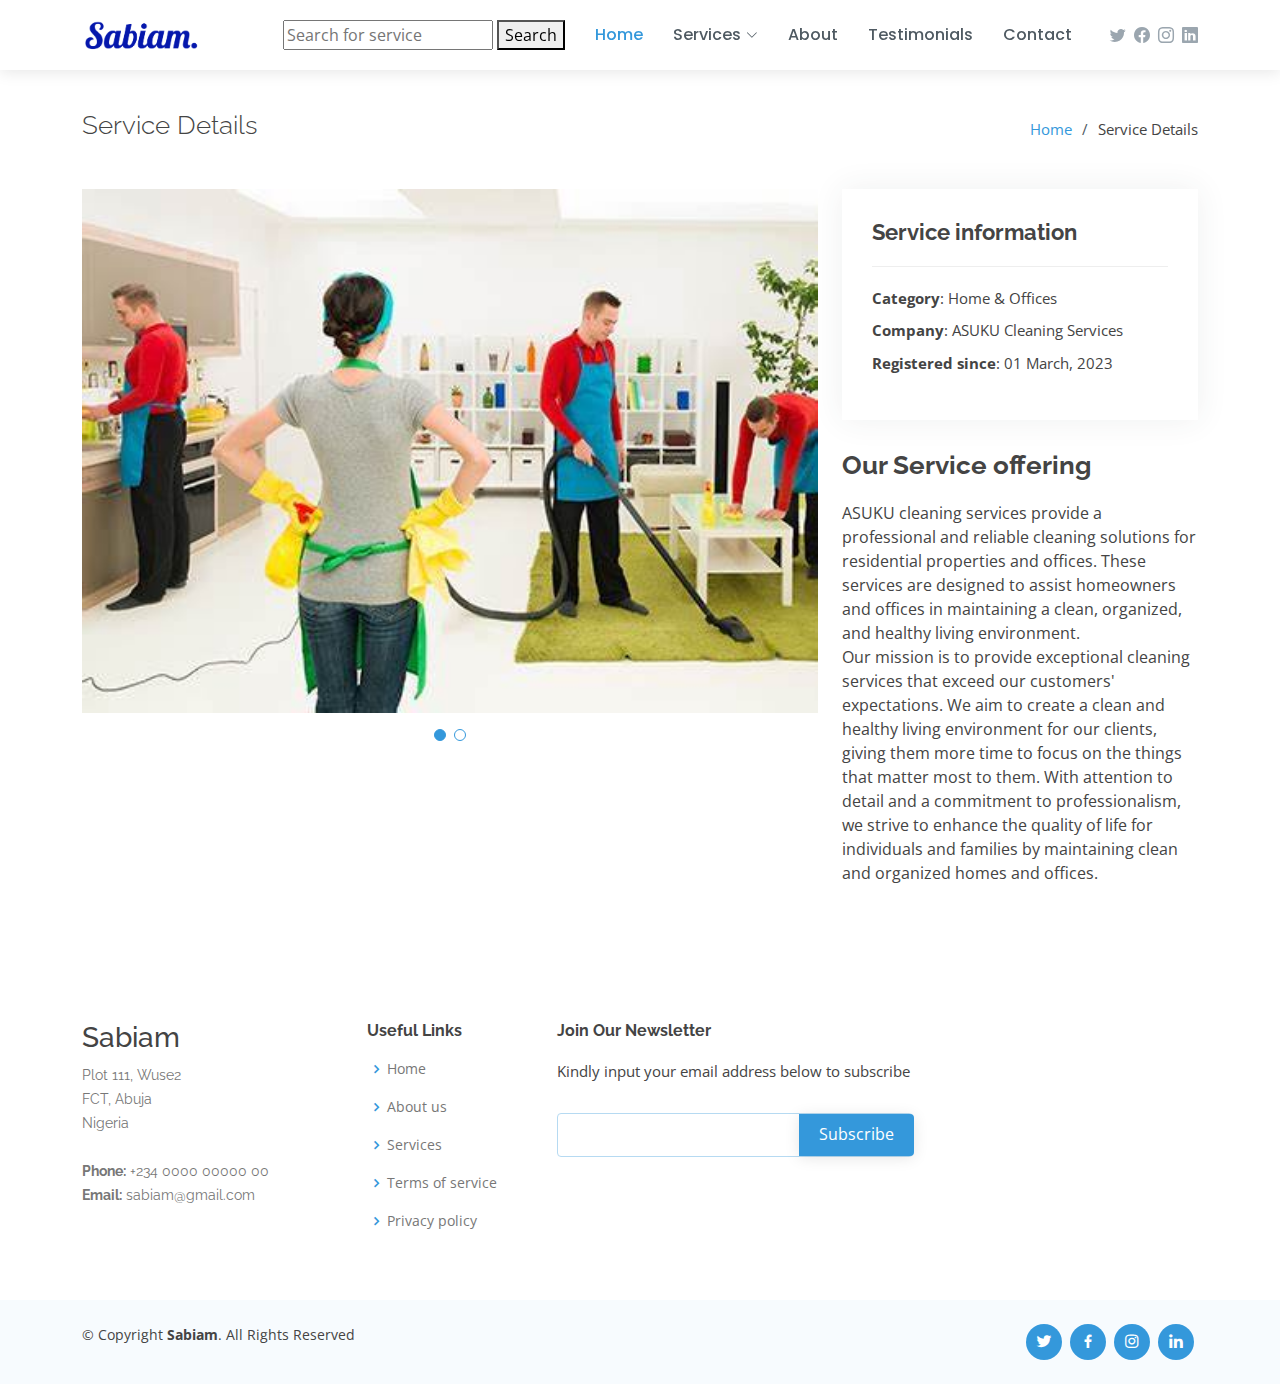
<file: portfolio-details.html>
<!DOCTYPE html>
<html lang="en">

<head>
  <meta charset="utf-8">
  <meta content="width=device-width, initial-scale=1.0" name="viewport">

  <title>Service Details</title>
  <meta content="" name="description">
  <meta content="" name="keywords">

  <!-- Favicons -->
  <link href="assets/img/favicon.png" rel="icon">
  <link href="assets/img/apple-touch-icon.png" rel="apple-touch-icon">

  <!-- Google Fonts -->
  <link href="https://fonts.googleapis.com/css?family=Open+Sans:300,300i,400,400i,600,600i,700,700i|Raleway:300,300i,400,400i,500,500i,600,600i,700,700i|Poppins:300,300i,400,400i,500,500i,600,600i,700,700i" rel="stylesheet">

  <!-- Vendor CSS Files -->
  <link href="assets/vendor/bootstrap/css/bootstrap.min.css" rel="stylesheet">
  <link href="assets/vendor/bootstrap-icons/bootstrap-icons.css" rel="stylesheet">
  <link href="assets/vendor/boxicons/css/boxicons.min.css" rel="stylesheet">
  <link href="assets/vendor/glightbox/css/glightbox.min.css" rel="stylesheet">
  <link href="assets/vendor/swiper/swiper-bundle.min.css" rel="stylesheet">

  <!-- Template Main CSS File -->
  <link href="assets/css/style.css" rel="stylesheet">

  <!-- =======================================================
  * Template Name: Lumia
  * Updated: May 30 2023 with Bootstrap v5.3.0
  * Template URL: https://bootstrapmade.com/lumia-bootstrap-business-template/
  * Author: BootstrapMade.com
  * License: https://bootstrapmade.com/license/
  ======================================================== -->
</head>

<body>

  <!-- ======= Header ======= -->
  <header id="header" class="fixed-top d-flex align-items-center">
    <div class="container d-flex align-items-center">

      <div class="logo me-auto">
        <!-- <h1><a href="index.html">Sabiam</a></h1>-->
        <!-- Uncomment below if you prefer to use an image logo -->
        <a href="index.html"><img src="assets/img/logo.png" alt="" class="img-fluid"></a>
      </div>

      <div>
        <form>
          <input type="text" id="search_input" placeholder="Search for service">
          <button type="submit">Search</button>
        </form>
      </div>

      <nav id="navbar" class="navbar order-last order-lg-0">
        <ul>
          <li><a class="nav-link scrollto active" href="#hero">Home</a></li>
          
          <!-- <li><a class="nav-link scrollto" href="#services">Services</a></li> -->
          <!-- <li><a class="nav-link scrollto " href="#portfolio">Services</a></li> -->
          
          <li class="dropdown"><a href="#portfolio"><span>Services</span> <i class="bi bi-chevron-down"></i></a>
            <ul>
              <li class="dropdown"><a href="#"><span>Home & Offices</span> <i class="bi bi-chevron-right"></i></a>
                <ul>
                  <li><a href="#">Laundry</a></li>
                  <li><a href="#">Home cleaning</a></li>
                  <li><a href="#">Office cleaning</a></li>
                  <li><a href="#">Baby seating</a></li>
                  <li><a href="#">Gardening</a></li>
                  <li><a href="#">Car wash</a></li>
                  <li><a href="#">Security</a></li>
                </ul>
              </li>
              <li class="dropdown"><a href="#"><span>Consulting</span> <i class="bi bi-chevron-right"></i></a>
                <ul>
                  <li><a href="#">Legal consultant</a></li>
                  <li><a href="#">Marriage and Relationship counseling</a></li>
                  <li><a href="#">IT/ Technology consulting</a></li>
                  <li><a href="#">Growth Marketing consultant</a></li>
                  <li><a href="#">Financial consulting</a></li>
                  <li><a href="#">Business consultant</a></li>
                  <li><a href="#">Wellness/Fitness consultant</a></li>
                </ul>
              </li>
              <li class="dropdown"><a href="#"><span>Logistics</span> <i class="bi bi-chevron-right"></i></a>
                <ul>
                  <li><a href="#">Freight shipping</a></li>
                  <li><a href="#">Interstate delivery</a></li>
                  <li><a href="#">Intrastate delivery</a></li>
                </ul>
              </li>
              <li><a href="#">Catering</a></li>
              <li><a href="#">Repair & Maintenance</a></li>
            </ul>
          </li>
          <li><a class="nav-link scrollto" href="#about">About</a></li>
          <li><a class="nav-link scrollto" href="#testimonials">Testimonials</a></li>
          <li><a class="nav-link scrollto" href="#contact">Contact</a></li>
        </ul>
        <i class="bi bi-list mobile-nav-toggle"></i>
      </nav><!-- .navbar -->

      <div class="header-social-links d-flex align-items-center">
        <a href="https://twitter.com/web3_memer" class="twitter" target="_blank"><i class="bi bi-twitter"></i></a>
        <a href="https://web.facebook.com/akasheem" class="facebook" target="_blank"><i class="bi bi-facebook"></i></a>
        <a href="https://www.instagram.com/dbigkash/" class="instagram" target="_blank"><i class="bi bi-instagram"></i></a>
        <a href="https://www.linkedin.com/in/abdulazeez-kasheem-27303259/" class="linkedin" target="_blank"><i class="bi bi-linkedin"></i></i></a>
      </div>

    </div>
  </header><!-- End Header -->

  <main id="main">

    <!-- ======= Breadcrumbs ======= -->
    <section id="breadcrumbs" class="breadcrumbs">
      <div class="container">

        <div class="d-flex justify-content-between align-items-center">
          <h2>Service Details</h2>
          <ol>
            <li><a href="index.html">Home</a></li>
            <li>Service Details</li>
          </ol>
        </div>

      </div>
    </section><!-- End Breadcrumbs -->

    <!-- ======= Portfolio Details Section ======= -->
    <section id="portfolio-details" class="portfolio-details">
      <div class="container">

        <div class="row gy-4">

          <div class="col-lg-8">
            <div class="portfolio-details-slider swiper">
              <div class="swiper-wrapper align-items-center">

                <!--<div class="swiper-slide">
                  <img src="assets/img/portfolio/portfolio-1.jpg" alt="">
                </div>-->

                <div class="swiper-slide">
                  <img src="assets/img/portfolio/portfolio-2.jpeg" alt="">
                </div>

                <div class="swiper-slide">
                  <img src="assets/img/portfolio/portfolio-3.jpg" alt="">
                </div>

              </div>
              <div class="swiper-pagination"></div>
            </div>
          </div>

          <div class="col-lg-4">
            <div class="portfolio-info">
              <h3>Service information</h3>
              <ul>
                <li><strong>Category</strong>: Home & Offices</li>
                <li><strong>Company</strong>: ASUKU Cleaning Services</li>
                <li><strong>Registered since</strong>: 01 March, 2023</li>
                <!--<li><strong>Project URL</strong>: <a href="#">www.example.com</a></li>-->
              </ul>
            </div>
            <div class="portfolio-description">
              <h2>Our Service offering</h2>
              <p>
                ASUKU cleaning services provide a professional and reliable cleaning solutions for residential properties and offices. These services are designed to assist homeowners and offices in maintaining a clean, organized, and healthy living environment.
                <br>
                Our mission is to provide exceptional cleaning services that exceed our customers' expectations. We aim to create a clean and healthy living environment for our clients, giving them more time to focus on the things that matter most to them. With attention to detail and a commitment to professionalism, we strive to enhance the quality of life for individuals and families by maintaining clean and organized homes and offices.
              </p>
            </div>
          </div>

        </div>

      </div>
    </section><!-- End Portfolio Details Section -->

  </main><!-- End #main -->

  <!-- ======= Footer ======= -->
  <footer id="footer">

    <div class="footer-top">
      <div class="container">
        <div class="row">

          <div class="col-lg-3 col-md-6 footer-contact">
            <h3>Sabiam</h3>
            <p>
              Plot 111, Wuse2 <br>
              FCT, Abuja<br>
              Nigeria <br><br>
              <strong>Phone:</strong> +234 0000 00000 00<br>
              <strong>Email:</strong> sabiam@gmail.com<br>
            </p>
          </div>

          <div class="col-lg-2 col-md-6 footer-links">
            <h4>Useful Links</h4>
            <ul>
              <li><i class="bx bx-chevron-right"></i> <a href="#">Home</a></li>
              <li><i class="bx bx-chevron-right"></i> <a href="#">About us</a></li>
              <li><i class="bx bx-chevron-right"></i> <a href="#">Services</a></li>
              <li><i class="bx bx-chevron-right"></i> <a href="#">Terms of service</a></li>
              <li><i class="bx bx-chevron-right"></i> <a href="#">Privacy policy</a></li>
            </ul>
          </div>

          <!--<div class="col-lg-3 col-md-6 footer-links">
            <h4>Our Services</h4>
            <ul>
              <li><i class="bx bx-chevron-right"></i> <a href="#">Web Design</a></li>
              <li><i class="bx bx-chevron-right"></i> <a href="#">Web Development</a></li>
              <li><i class="bx bx-chevron-right"></i> <a href="#">Product Management</a></li>
              <li><i class="bx bx-chevron-right"></i> <a href="#">Marketing</a></li>
              <li><i class="bx bx-chevron-right"></i> <a href="#">Graphic Design</a></li>
            </ul>
          </div>-->

          <div class="col-lg-4 col-md-6 footer-newsletter">
            <h4>Join Our Newsletter</h4>
            <p>Kindly input your email address below to subscribe</p>
            <form action="" method="post">
              <input type="email" name="email"><input type="submit" value="Subscribe">
            </form>
          </div>

        </div>
      </div>
    </div>

    <div class="container d-md-flex py-4">

      <div class="me-md-auto text-center text-md-start">
        <div class="copyright">
          &copy; Copyright <strong><span>Sabiam</span></strong>. All Rights Reserved
        </div>
        <div class="credits">
          <!-- All the links in the footer should remain intact. -->
          <!-- You can delete the links only if you purchased the pro version. -->
          <!-- Licensing information: https://bootstrapmade.com/license/ -->
          <!-- Purchase the pro version with working PHP/AJAX contact form: https://bootstrapmade.com/lumia-bootstrap-business-template/ -->
          <!--Designed by <a href="https://bootstrapmade.com/">BootstrapMade</a>-->
        </div>
      </div>
      <div class="social-links text-center text-md-right pt-3 pt-md-0">
        <a href="https://twitter.com/home" class="twitter" target="_blank"><i class="bx bxl-twitter"></i></a>
        <a href="https://web.facebook.com/akasheem" class="facebook" target="_blank"><i class="bx bxl-facebook"></i></a>
        <a href="https://www.instagram.com/dbigkash/" class="instagram" target="_blank"><i class="bx bxl-instagram"></i></a>
        <!--<a href="#" class="google-plus"><i class="bx bxl-skype"></i></a>-->
        <a href="https://www.linkedin.com/in/abdulazeez-kasheem-27303259/" class="linkedin" target="_blank"><i class="bx bxl-linkedin"></i></a>
      </div>
    </div>
  </footer><!-- End Footer -->

  <a href="#" class="back-to-top d-flex align-items-center justify-content-center"><i class="bi bi-arrow-up-short"></i></a>

  <!-- Vendor JS Files -->
  <script src="assets/vendor/purecounter/purecounter_vanilla.js"></script>
  <script src="assets/vendor/bootstrap/js/bootstrap.bundle.min.js"></script>
  <script src="assets/vendor/glightbox/js/glightbox.min.js"></script>
  <script src="assets/vendor/isotope-layout/isotope.pkgd.min.js"></script>
  <script src="assets/vendor/swiper/swiper-bundle.min.js"></script>
  <script src="assets/vendor/waypoints/noframework.waypoints.js"></script>
  <script src="assets/vendor/php-email-form/validate.js"></script>

  <!-- Template Main JS File -->
  <script src="assets/js/main.js"></script>

</body>

</html>
</file>
<file: assets/css/style.css>
/**
* Template Name: Lumia
* Updated: May 30 2023 with Bootstrap v5.3.0
* Template URL: https://bootstrapmade.com/lumia-bootstrap-business-template/
* Author: BootstrapMade.com
* License: https://bootstrapmade.com/license/
*/

/*--------------------------------------------------------------
# General
--------------------------------------------------------------*/
body {
  font-family: "Open Sans", sans-serif;
  color: #444444;
}

a {
  color: #3498db;
  text-decoration: none;
}

a:hover {
  color: #5faee3;
  text-decoration: none;
}

h1,
h2,
h3,
h4,
h5,
h6 {
  font-family: "Raleway", sans-serif;
}

/*--------------------------------------------------------------
# Back to top button
--------------------------------------------------------------*/
.back-to-top {
  position: fixed;
  visibility: hidden;
  opacity: 0;
  right: 15px;
  bottom: 15px;
  z-index: 996;
  background: #3498db;
  width: 40px;
  height: 40px;
  border-radius: 4px;
  transition: all 0.4s;
}

.back-to-top i {
  font-size: 28px;
  color: #fff;
  line-height: 0;
}

.back-to-top:hover {
  background: #57aae1;
  color: #fff;
}

.back-to-top.active {
  visibility: visible;
  opacity: 1;
}

/*--------------------------------------------------------------
# Header
--------------------------------------------------------------*/
#header {
  height: 70px;
  transition: all 0.5s;
  z-index: 997;
  transition: all 0.5s;
  background: #fff;
  box-shadow: 0px 2px 15px rgba(0, 0, 0, 0.1);
}

#header .logo h1 {
  font-size: 28px;
  margin: 0;
  font-weight: 600;
  letter-spacing: 1px;
  text-transform: uppercase;
  color: #384046;
}

#header .logo h1 a,
#header .logo h1 a:hover {
  color: #384046;
  text-decoration: none;
}

#header .logo img {
  max-height: 40px;
}

.search_input {
  padding: 10px; /* Adjust padding as needed */
  width: 300px; /* Set the width of the input field */
  border: 1px solid #ccc; /* Set the border style */
  border-radius: 5px; /* Apply rounded corners */
  font-size: 16px; /* Adjust font size */
}

.search_input {
  outline: none; /* Remove the default focus outline */
  border-color: #4a90e2; /* Change border color on focus */
  box-shadow: 0 0 5px #4a90e2; /* Apply a box shadow on focus */
}

/*--------------------------------------------------------------
# Header Social Links
--------------------------------------------------------------*/
.header-social-links {
  margin: 0 0 0 30px;
}

.header-social-links a {
  color: #9ba6af;
  padding-left: 8px;
  display: inline-block;
  line-height: 0px;
  transition: 0.3s;
}

.header-social-links a i {
  line-height: 0;
}

.header-social-links a:hover {
  color: #3498db;
}

@media (max-width: 768px) {
  .header-social-links {
    margin: 0 15px 0 0;
  }
}

/*--------------------------------------------------------------
# Navigation Menu
--------------------------------------------------------------*/
/**
* Desktop Navigation 
*/
.navbar {
  padding: 0;
}

.navbar ul {
  margin: 0;
  padding: 0;
  display: flex;
  list-style: none;
  align-items: center;
}

.navbar li {
  position: relative;
}

.navbar a,
.navbar a:focus {
  display: flex;
  align-items: center;
  justify-content: space-between;
  padding: 10px 0 10px 30px;
  font-family: "Poppins", sans-serif;
  font-size: 16px;
  font-weight: 500;
  color: #4f5a62;
  white-space: nowrap;
  transition: 0.3s;
}

.navbar a i,
.navbar a:focus i {
  font-size: 12px;
  line-height: 0;
  margin-left: 5px;
}

.navbar a:hover,
.navbar .active,
.navbar .active:focus,
.navbar li:hover>a {
  color: #3498db;
}

.navbar .dropdown ul {
  display: block;
  position: absolute;
  left: 14px;
  top: calc(100% + 30px);
  margin: 0;
  padding: 10px 0;
  z-index: 99;
  opacity: 0;
  visibility: hidden;
  background: #fff;
  box-shadow: 0px 0px 30px rgba(127, 137, 161, 0.25);
  transition: 0.3s;
}

.navbar .dropdown ul li {
  min-width: 200px;
}

.navbar .dropdown ul a {
  padding: 10px 20px;
  font-size: 14px;
  font-weight: 400;
  color: #21262a;
}

.navbar .dropdown ul a i {
  font-size: 12px;
}

.navbar .dropdown ul a:hover,
.navbar .dropdown ul .active:hover,
.navbar .dropdown ul li:hover>a {
  color: #3498db;
}

.navbar .dropdown:hover>ul {
  opacity: 1;
  top: 100%;
  visibility: visible;
}

.navbar .dropdown .dropdown ul {
  top: 0;
  left: calc(100% - 30px);
  visibility: hidden;
}

.navbar .dropdown .dropdown:hover>ul {
  opacity: 1;
  top: 0;
  left: 100%;
  visibility: visible;
}

@media (max-width: 1366px) {
  .navbar .dropdown .dropdown ul {
    left: -90%;
  }

  .navbar .dropdown .dropdown:hover>ul {
    left: -100%;
  }
}

/**
* Mobile Navigation 
*/
.mobile-nav-toggle {
  color: #384046;
  font-size: 28px;
  cursor: pointer;
  display: none;
  line-height: 0;
  transition: 0.5s;
}

.mobile-nav-toggle.bi-x {
  color: #fff;
}

@media (max-width: 991px) {
  .mobile-nav-toggle {
    display: block;
  }

  .navbar ul {
    display: none;
  }
}

.navbar-mobile {
  position: fixed;
  overflow: hidden;
  top: 0;
  right: 0;
  left: 0;
  bottom: 0;
  background: rgba(33, 38, 42, 0.9);
  transition: 0.3s;
  z-index: 999;
}

.navbar-mobile .mobile-nav-toggle {
  position: absolute;
  top: 15px;
  right: 15px;
}

.navbar-mobile ul {
  display: block;
  position: absolute;
  top: 55px;
  right: 15px;
  bottom: 15px;
  left: 15px;
  padding: 10px 0;
  background-color: #fff;
  overflow-y: auto;
  transition: 0.3s;
}

.navbar-mobile a,
.navbar-mobile a:focus {
  padding: 10px 20px;
  font-size: 15px;
  color: #384046;
}

.navbar-mobile a:hover,
.navbar-mobile .active,
.navbar-mobile li:hover>a {
  color: #3498db;
}

.navbar-mobile .getstarted,
.navbar-mobile .getstarted:focus {
  margin: 15px;
}

.navbar-mobile .dropdown ul {
  position: static;
  display: none;
  margin: 10px 20px;
  padding: 10px 0;
  z-index: 99;
  opacity: 1;
  visibility: visible;
  background: #fff;
  box-shadow: 0px 0px 30px rgba(127, 137, 161, 0.25);
}

.navbar-mobile .dropdown ul li {
  min-width: 200px;
}

.navbar-mobile .dropdown ul a {
  padding: 10px 20px;
}

.navbar-mobile .dropdown ul a i {
  font-size: 12px;
}

.navbar-mobile .dropdown ul a:hover,
.navbar-mobile .dropdown ul .active:hover,
.navbar-mobile .dropdown ul li:hover>a {
  color: #3498db;
}

.navbar-mobile .dropdown>.dropdown-active {
  display: block;
}

/*--------------------------------------------------------------
# Hero Section
--------------------------------------------------------------*/
#hero {
  width: 100%;
  height: 60vh;
  background: url("../img/hero-bg.jpg") center center;
  background-size: cover;
  position: relative;
  margin-top: 70px;
  padding: 0;
}

#hero:before {
  content: "";
  background: rgba(56, 64, 70, 0.7);
  position: absolute;
  bottom: 0;
  top: 0;
  left: 0;
  right: 0;
}

#hero .container {
  z-index: 2;
}

#hero h1 {
  margin: 0 0 10px 0;
  font-size: 48px;
  font-weight: 700;
  line-height: 56px;
  color: #fff;
}

#hero h1 span {
  border-bottom: 4px solid #3498db;
}

#hero h2 {
  color: rgba(255, 255, 255, 0.8);
  margin-bottom: 30px;
  font-size: 24px;
}

#hero .btn-get-started {
  font-family: "Poppins", sans-serif;
  font-weight: 400;
  font-size: 13px;
  letter-spacing: 2px;
  display: inline-block;
  padding: 12px 28px;
  border-radius: 4px;
  transition: ease-in-out 0.3s;
  color: #fff;
  background: #3498db;
  text-transform: uppercase;
}

#hero .btn-get-started:hover {
  background: #4ea5e0;
}

@media (max-width: 992px) {
  #hero {
    height: calc(100vh - 70px);
  }
}

@media (max-width: 768px) {
  #hero h1 {
    font-size: 30px;
    line-height: 36px;
  }

  #hero h2 {
    font-size: 18px;
    line-height: 24px;
    margin-bottom: 30px;
  }
}

/*--------------------------------------------------------------
# Sections General
--------------------------------------------------------------*/
section {
  padding: 60px 0;
}

.section-bg {
  background-color: #f7fbfe;
}

.section-title {
  text-align: center;
  padding-bottom: 30px;
}

.section-title h2 {
  font-size: 32px;
  font-weight: 600;
  margin-bottom: 20px;
  padding-bottom: 20px;
  position: relative;
}

.section-title h2::before {
  content: "";
  position: absolute;
  display: block;
  width: 120px;
  height: 1px;
  background: #ddd;
  bottom: 1px;
  left: calc(50% - 60px);
}

.section-title h2::after {
  content: "";
  position: absolute;
  display: block;
  width: 40px;
  height: 3px;
  background: #3498db;
  bottom: 0;
  left: calc(50% - 20px);
}

.section-title p {
  margin-bottom: 0;
}

/*--------------------------------------------------------------
# What We Do
--------------------------------------------------------------*/
.what-we-do .icon-box {
  text-align: center;
  padding: 30px 20px;
  transition: all ease-in-out 0.3s;
  background: #fff;
}

.what-we-do .icon-box .icon {
  margin: 0 auto;
  width: 64px;
  height: 64px;
  background: #eaf4fb;
  border-radius: 50px;
  display: flex;
  align-items: center;
  justify-content: center;
  margin-bottom: 20px;
  transition: ease-in-out 0.3s;
}

.what-we-do .icon-box .icon i {
  color: #3498db;
  font-size: 28px;
}

.what-we-do .icon-box h4 {
  font-weight: 700;
  margin-bottom: 15px;
  font-size: 24px;
}

.what-we-do .icon-box h4 a {
  color: #384046;
  transition: ease-in-out 0.3s;
}

.what-we-do .icon-box p {
  line-height: 24px;
  font-size: 14px;
  margin-bottom: 0;
}

.what-we-do .icon-box:hover {
  border-color: #fff;
  box-shadow: 0px 0 25px 0 rgba(0, 0, 0, 0.1);
}

.what-we-do .icon-box:hover h4 a,
.what-we-do .icon-box:hover .icon i {
  color: #3498db;
}

/*--------------------------------------------------------------
# About
--------------------------------------------------------------*/
.about {
  padding: 10px 0;
}

.about h3 {
  font-weight: 600;
  font-size: 32px;
}

.about ul {
  list-style: none;
  padding: 0;
  font-size: 15px;
}

.about ul li+li {
  margin-top: 10px;
}

.about ul li {
  position: relative;
  padding-left: 26px;
}

.about ul i {
  position: absolute;
  left: 0;
  top: 0;
  font-size: 22px;
  color: #3498db;
}

.about .icon-boxes {
  padding-top: 10px;
}

.about .icon-boxes h4 {
  font-size: 20px;
  font-weight: 700;
  margin-top: 5px;
}

.about .icon-boxes i {
  font-size: 48px;
  color: #3498db;
}

.about .icon-boxes p {
  font-size: 15px;
  color: #848484;
}

/*--------------------------------------------------------------
# Skills
--------------------------------------------------------------*/
.skills .progress {
  height: 60px;
  display: block;
  background: none;
  border-radius: 0;
}

.skills .progress .skill {
  padding: 10px 0;
  margin: 0 0 6px 0;
  text-transform: uppercase;
  display: block;
  font-weight: 600;
  font-family: "Poppins", sans-serif;
  color: #384046;
}

.skills .progress .skill .val {
  float: right;
  font-style: normal;
}

.skills .progress-bar-wrap {
  background: #e8eaec;
}

.skills .progress-bar {
  width: 1px;
  height: 10px;
  transition: 0.9s;
  background-color: #5faee3;
}

/*--------------------------------------------------------------
# Counts
--------------------------------------------------------------*/
.counts {
  background: white;
  padding: 30px 0 40px 0;
}

.counts .count-box {
  padding: 30px 30px 25px 30px;
  width: 100%;
  position: relative;
  text-align: center;
  background: #fff;
}

.counts .count-box i {
  position: absolute;
  top: -25px;
  left: 50%;
  transform: translateX(-50%);
  font-size: 20px;
  background: #3498db;
  padding: 12px;
  color: #fff;
  border-radius: 50px;
  display: inline-flex;
  align-items: center;
  justify-content: center;
  width: 48px;
  height: 48px;
}

.counts .count-box span {
  font-size: 36px;
  display: block;
  font-weight: 600;
  color: #124364;
}

.counts .count-box p {
  padding: 0;
  margin: 0;
  font-family: "Raleway", sans-serif;
  font-size: 14px;
}

/*--------------------------------------------------------------
# Services
--------------------------------------------------------------*/
.services .icon-box {
  padding: 30px;
  border-radius: 6px;
  background: #fff;
  transition: ease-in-out 0.3s;
}

.services .icon-box i {
  float: left;
  color: #3498db;
  font-size: 40px;
  line-height: 0;
}

.services .icon-box h4 {
  margin-left: 70px;
  font-weight: 700;
  margin-bottom: 15px;
  font-size: 18px;
}

.services .icon-box h4 a {
  color: #384046;
  transition: 0.3s;
}

.services .icon-box p {
  margin-left: 70px;
  line-height: 24px;
  font-size: 14px;
}

.services .icon-box:hover {
  box-shadow: 0px 2px 22px rgba(0, 0, 0, 0.08);
}

.services .icon-box:hover h4 a {
  color: #3498db;
}

/*--------------------------------------------------------------
# Portfolio
--------------------------------------------------------------*/
.portfolio {
  padding: 60px 0;
}

.portfolio #portfolio-flters {
  padding: 0;
  margin: 0 0 35px 0;
  list-style: none;
  text-align: center;
}

.portfolio #portfolio-flters li {
  cursor: pointer;
  margin: 0 15px 15px 0;
  display: inline-block;
  padding: 10px 20px;
  font-size: 12px;
  line-height: 20px;
  color: #444444;
  border-radius: 4px;
  text-transform: uppercase;
  background: #fff;
  margin-bottom: 5px;
  transition: all 0.3s ease-in-out;
}

.portfolio #portfolio-flters li:hover,
.portfolio #portfolio-flters li.filter-active {
  background: #3498db;
  color: #fff;
}

.portfolio #portfolio-flters li:last-child {
  margin-right: 0;
}

.portfolio .portfolio-wrap {
  box-shadow: 0px 2px 12px rgba(0, 0, 0, 0.08);
  transition: 0.3s;
}

.portfolio .portfolio-wrap:hover {
  box-shadow: 0px 4px 14px rgba(0, 0, 0, 0.16);
}

.portfolio .portfolio-item {
  position: relative;
  height: 360px;
  overflow: hidden;
}

.portfolio .portfolio-item figure {
  background: #000;
  overflow: hidden;
  height: 240px;
  position: relative;
  border-radius: 4px 4px 0 0;
  margin: 0;
}

.portfolio .portfolio-item figure:hover img {
  opacity: 0.4;
  transition: 0.4s;
}

.portfolio .portfolio-item figure .link-preview,
.portfolio .portfolio-item figure .link-details {
  position: absolute;
  display: flex;
  align-items: center;
  justify-content: center;
  opacity: 0;
  line-height: 0;
  text-align: center;
  width: 36px;
  height: 36px;
  background: #fff;
  border-radius: 50%;
  transition: all 0.2s linear;
  overflow: hidden;
  font-size: 20px;
}

.portfolio .portfolio-item figure .link-preview i,
.portfolio .portfolio-item figure .link-details i {
  color: #384046;
  line-height: 0;
}

.portfolio .portfolio-item figure .link-preview:hover,
.portfolio .portfolio-item figure .link-details:hover {
  background: #3498db;
}

.portfolio .portfolio-item figure .link-preview:hover i,
.portfolio .portfolio-item figure .link-details:hover i {
  color: #fff;
}

.portfolio .portfolio-item figure .link-preview {
  left: calc(50% - 38px);
  top: calc(50% - 18px);
}

.portfolio .portfolio-item figure .link-details {
  right: calc(50% - 38px);
  top: calc(50% - 18px);
}

.portfolio .portfolio-item figure:hover .link-preview {
  opacity: 1;
  left: calc(50% - 44px);
}

.portfolio .portfolio-item figure:hover .link-details {
  opacity: 1;
  right: calc(50% - 44px);
}

.portfolio .portfolio-item .portfolio-info {
  background: #fff;
  text-align: center;
  padding: 30px;
  height: 90px;
  border-radius: 0 0 3px 3px;
}

.portfolio .portfolio-item .portfolio-info h4 {
  font-size: 18px;
  line-height: 1px;
  font-weight: 700;
  margin-bottom: 18px;
  padding-bottom: 0;
}

.portfolio .portfolio-item .portfolio-info h4 a {
  color: #333;
}

.portfolio .portfolio-item .portfolio-info h4 a:hover {
  color: #3498db;
}

.portfolio .portfolio-item .portfolio-info p {
  padding: 0;
  margin: 0;
  color: #b8b8b8;
  font-weight: 500;
  font-size: 14px;
  text-transform: uppercase;
}

/*--------------------------------------------------------------
# Portfolio Details
--------------------------------------------------------------*/
.portfolio-details {
  padding-top: 0;
}

.portfolio-details .portfolio-details-slider img {
  width: 100%;
}

.portfolio-details .portfolio-details-slider .swiper-pagination {
  margin-top: 20px;
  position: relative;
}

.portfolio-details .portfolio-details-slider .swiper-pagination .swiper-pagination-bullet {
  width: 12px;
  height: 12px;
  background-color: #fff;
  opacity: 1;
  border: 1px solid #3498db;
}

.portfolio-details .portfolio-details-slider .swiper-pagination .swiper-pagination-bullet-active {
  background-color: #3498db;
}

.portfolio-details .portfolio-info {
  padding: 30px;
  box-shadow: 0px 0 30px rgba(56, 64, 70, 0.08);
}

.portfolio-details .portfolio-info h3 {
  font-size: 22px;
  font-weight: 700;
  margin-bottom: 20px;
  padding-bottom: 20px;
  border-bottom: 1px solid #eee;
}

.portfolio-details .portfolio-info ul {
  list-style: none;
  padding: 0;
  font-size: 15px;
}

.portfolio-details .portfolio-info ul li+li {
  margin-top: 10px;
}

.portfolio-details .portfolio-description {
  padding-top: 30px;
}

.portfolio-details .portfolio-description h2 {
  font-size: 26px;
  font-weight: 700;
  margin-bottom: 20px;
}

.portfolio-details .portfolio-description p {
  padding: 0;
}

/*--------------------------------------------------------------
# Testimonials
--------------------------------------------------------------*/
.testimonials .testimonials-carousel,
.testimonials .testimonials-slider {
  overflow: hidden;
}

.testimonials .testimonial-item {
  box-sizing: content-box;
  padding: 30px 30px 0 30px;
  margin: 30px 15px;
  text-align: center;
  min-height: 350px;
  box-shadow: 0px 2px 12px rgba(0, 0, 0, 0.08);
  background: #fff;
}

.testimonials .testimonial-item .testimonial-img {
  width: 90px;
  border-radius: 50%;
  border: 4px solid #fff;
  margin: 0 auto;
}

.testimonials .testimonial-item h3 {
  font-size: 18px;
  font-weight: bold;
  margin: 10px 0 5px 0;
  color: #111;
}

.testimonials .testimonial-item h4 {
  font-size: 14px;
  color: #999;
  margin: 0;
}

.testimonials .testimonial-item .quote-icon-left,
.testimonials .testimonial-item .quote-icon-right {
  color: #e1f0fa;
  font-size: 26px;
}

.testimonials .testimonial-item .quote-icon-left {
  display: inline-block;
  left: -5px;
  position: relative;
}

.testimonials .testimonial-item .quote-icon-right {
  display: inline-block;
  right: -5px;
  position: relative;
  top: 10px;
}

.testimonials .testimonial-item p {
  font-style: italic;
  margin: 0 auto 15px auto;
}

.testimonials .swiper-pagination {
  margin-top: 20px;
  position: relative;
}

.testimonials .swiper-pagination .swiper-pagination-bullet {
  width: 12px;
  height: 12px;
  background-color: #fff;
  opacity: 1;
  border: 1px solid #3498db;
}

.testimonials .swiper-pagination .swiper-pagination-bullet-active {
  background-color: #3498db;
}

/*--------------------------------------------------------------
# Team
--------------------------------------------------------------*/
.team .member {
  text-align: center;
  margin-bottom: 20px;
  box-shadow: 0px 0px 12px 0px rgba(0, 0, 0, 0.1);
  padding: 30px 20px;
  background: #fff;
}

.team .member img {
  max-width: 60%;
  border-radius: 50%;
  margin: 0 0 30px 0;
}

.team .member h4 {
  font-weight: 700;
  margin-bottom: 2px;
  font-size: 18px;
}

.team .member span {
  font-style: italic;
  display: block;
  font-size: 13px;
}

.team .member p {
  padding-top: 10px;
  font-size: 14px;
  font-style: italic;
  color: #aaaaaa;
}

.team .member .social {
  margin-top: 15px;
}

.team .member .social a {
  color: #919191;
  transition: 0.3s;
}

.team .member .social a:hover {
  color: #3498db;
}

.team .member .social i {
  font-size: 18px;
  margin: 0 2px;
}

/*--------------------------------------------------------------
# Contact
--------------------------------------------------------------*/
.contact .info-wrap {
  padding: 30px;
  background: #fff;
  border-radius: 4px;
}

.contact .info i {
  font-size: 20px;
  color: #3498db;
  float: left;
  width: 44px;
  height: 44px;
  background: #eaf4fb;
  display: flex;
  justify-content: center;
  align-items: center;
  border-radius: 50px;
  transition: all 0.3s ease-in-out;
}

.contact .info h4 {
  padding: 0 0 0 60px;
  font-size: 22px;
  font-weight: 600;
  margin-bottom: 5px;
  color: #384046;
}

.contact .info p {
  padding: 0 0 0 60px;
  margin-bottom: 0;
  font-size: 14px;
  color: #65747f;
}

.contact .info:hover i {
  background: #3498db;
  color: #fff;
}

.contact .php-email-form {
  width: 100%;
  padding: 30px;
  background: #fff;
  border-radius: 4px;
}

.contact .php-email-form .form-group {
  padding-bottom: 8px;
}

.contact .php-email-form .validate {
  display: none;
  color: red;
  margin: 0 0 15px 0;
  font-weight: 400;
  font-size: 13px;
}

.contact .php-email-form .error-message {
  display: none;
  color: #fff;
  background: #ed3c0d;
  text-align: left;
  padding: 15px;
  font-weight: 600;
}

.contact .php-email-form .error-message br+br {
  margin-top: 25px;
}

.contact .php-email-form .sent-message {
  display: none;
  color: #fff;
  background: #18d26e;
  text-align: center;
  padding: 15px;
  font-weight: 600;
}

.contact .php-email-form .loading {
  display: none;
  background: #fff;
  text-align: center;
  padding: 15px;
}

.contact .php-email-form .loading:before {
  content: "";
  display: inline-block;
  border-radius: 50%;
  width: 24px;
  height: 24px;
  margin: 0 10px -6px 0;
  border: 3px solid #18d26e;
  border-top-color: #eee;
  animation: animate-loading 1s linear infinite;
}

.contact .php-email-form input,
.contact .php-email-form textarea {
  border-radius: 0;
  box-shadow: none;
  font-size: 14px;
}

.contact .php-email-form input {
  height: 44px;
}

.contact .php-email-form textarea {
  padding: 10px 12px;
}

.contact .php-email-form button[type=submit] {
  background: #3498db;
  border: 0;
  padding: 10px 24px;
  color: #fff;
  transition: 0.4s;
  border-radius: 4px;
}

.contact .php-email-form button[type=submit]:hover {
  background: #5faee3;
}

@keyframes animate-loading {
  0% {
    transform: rotate(0deg);
  }

  100% {
    transform: rotate(360deg);
  }
}

/*--------------------------------------------------------------
# Breadcrumbs
--------------------------------------------------------------*/
.breadcrumbs {
  padding: 40px 0;
  margin-top: 70px;
}

.breadcrumbs h2 {
  font-size: 26px;
  font-weight: 300;
}

.breadcrumbs ol {
  display: flex;
  flex-wrap: wrap;
  list-style: none;
  padding: 0;
  margin: 0;
  font-size: 15px;
}

.breadcrumbs ol li+li {
  padding-left: 10px;
}

.breadcrumbs ol li+li::before {
  display: inline-block;
  padding-right: 10px;
  color: #4f5a62;
  content: "/";
}

@media (max-width: 768px) {
  .breadcrumbs .d-flex {
    display: block !important;
  }

  .breadcrumbs ol {
    display: block;
  }

  .breadcrumbs ol li {
    display: inline-block;
  }
}

/*--------------------------------------------------------------
# Footer
--------------------------------------------------------------*/
#footer {
  color: #444444;
  font-size: 14px;
  background: #f7fbfe;
}

#footer .footer-top {
  padding: 60px 0 30px 0;
  background: #fff;
}

#footer .footer-top .footer-contact {
  margin-bottom: 30px;
}

#footer .footer-top .footer-contact h4 {
  font-size: 22px;
  margin: 0 0 30px 0;
  padding: 2px 0 2px 0;
  line-height: 1;
  font-weight: 700;
}

#footer .footer-top .footer-contact p {
  font-size: 14px;
  line-height: 24px;
  margin-bottom: 0;
  font-family: "Raleway", sans-serif;
  color: #777777;
}

#footer .footer-top h4 {
  font-size: 16px;
  font-weight: bold;
  color: #444444;
  position: relative;
  padding-bottom: 12px;
}

#footer .footer-top .footer-links {
  margin-bottom: 30px;
}

#footer .footer-top .footer-links ul {
  list-style: none;
  padding: 0;
  margin: 0;
}

#footer .footer-top .footer-links ul i {
  padding-right: 2px;
  color: #3498db;
  font-size: 18px;
  line-height: 1;
}

#footer .footer-top .footer-links ul li {
  padding: 10px 0;
  display: flex;
  align-items: center;
}

#footer .footer-top .footer-links ul li:first-child {
  padding-top: 0;
}

#footer .footer-top .footer-links ul a {
  color: #777777;
  transition: 0.3s;
  display: inline-block;
  line-height: 1;
}

#footer .footer-top .footer-links ul a:hover {
  text-decoration: none;
  color: #3498db;
}

#footer .footer-newsletter {
  font-size: 15px;
}

#footer .footer-newsletter h4 {
  font-size: 16px;
  font-weight: bold;
  color: #444444;
  position: relative;
  padding-bottom: 12px;
}

#footer .footer-newsletter form {
  margin-top: 30px;
  background: #fff;
  padding: 6px 10px;
  position: relative;
  border-radius: 4px;
  text-align: left;
  border: 1px solid #b6daf2;
}

#footer .footer-newsletter form input[type=email] {
  border: 0;
  padding: 4px 8px;
  width: calc(100% - 100px);
}

#footer .footer-newsletter form input[type=submit] {
  position: absolute;
  top: 0;
  right: -2px;
  bottom: 0;
  border: 0;
  background: none;
  font-size: 16px;
  padding: 0 20px 2px 20px;
  background: #3498db;
  color: #fff;
  transition: 0.3s;
  border-radius: 0 4px 4px 0;
  box-shadow: 0px 2px 15px rgba(0, 0, 0, 0.1);
}

#footer .footer-newsletter form input[type=submit]:hover {
  background: #57aae1;
}

#footer .credits {
  padding-top: 5px;
  font-size: 13px;
  color: #444444;
}

#footer .social-links a {
  font-size: 18px;
  display: inline-block;
  background: #3498db;
  color: #fff;
  line-height: 1;
  padding: 8px 0;
  margin-right: 4px;
  border-radius: 50%;
  text-align: center;
  width: 36px;
  height: 36px;
  transition: 0.3s;
}

#footer .social-links a:hover {
  background: #5faee3;
  color: #fff;
  text-decoration: none;
}
</file>
